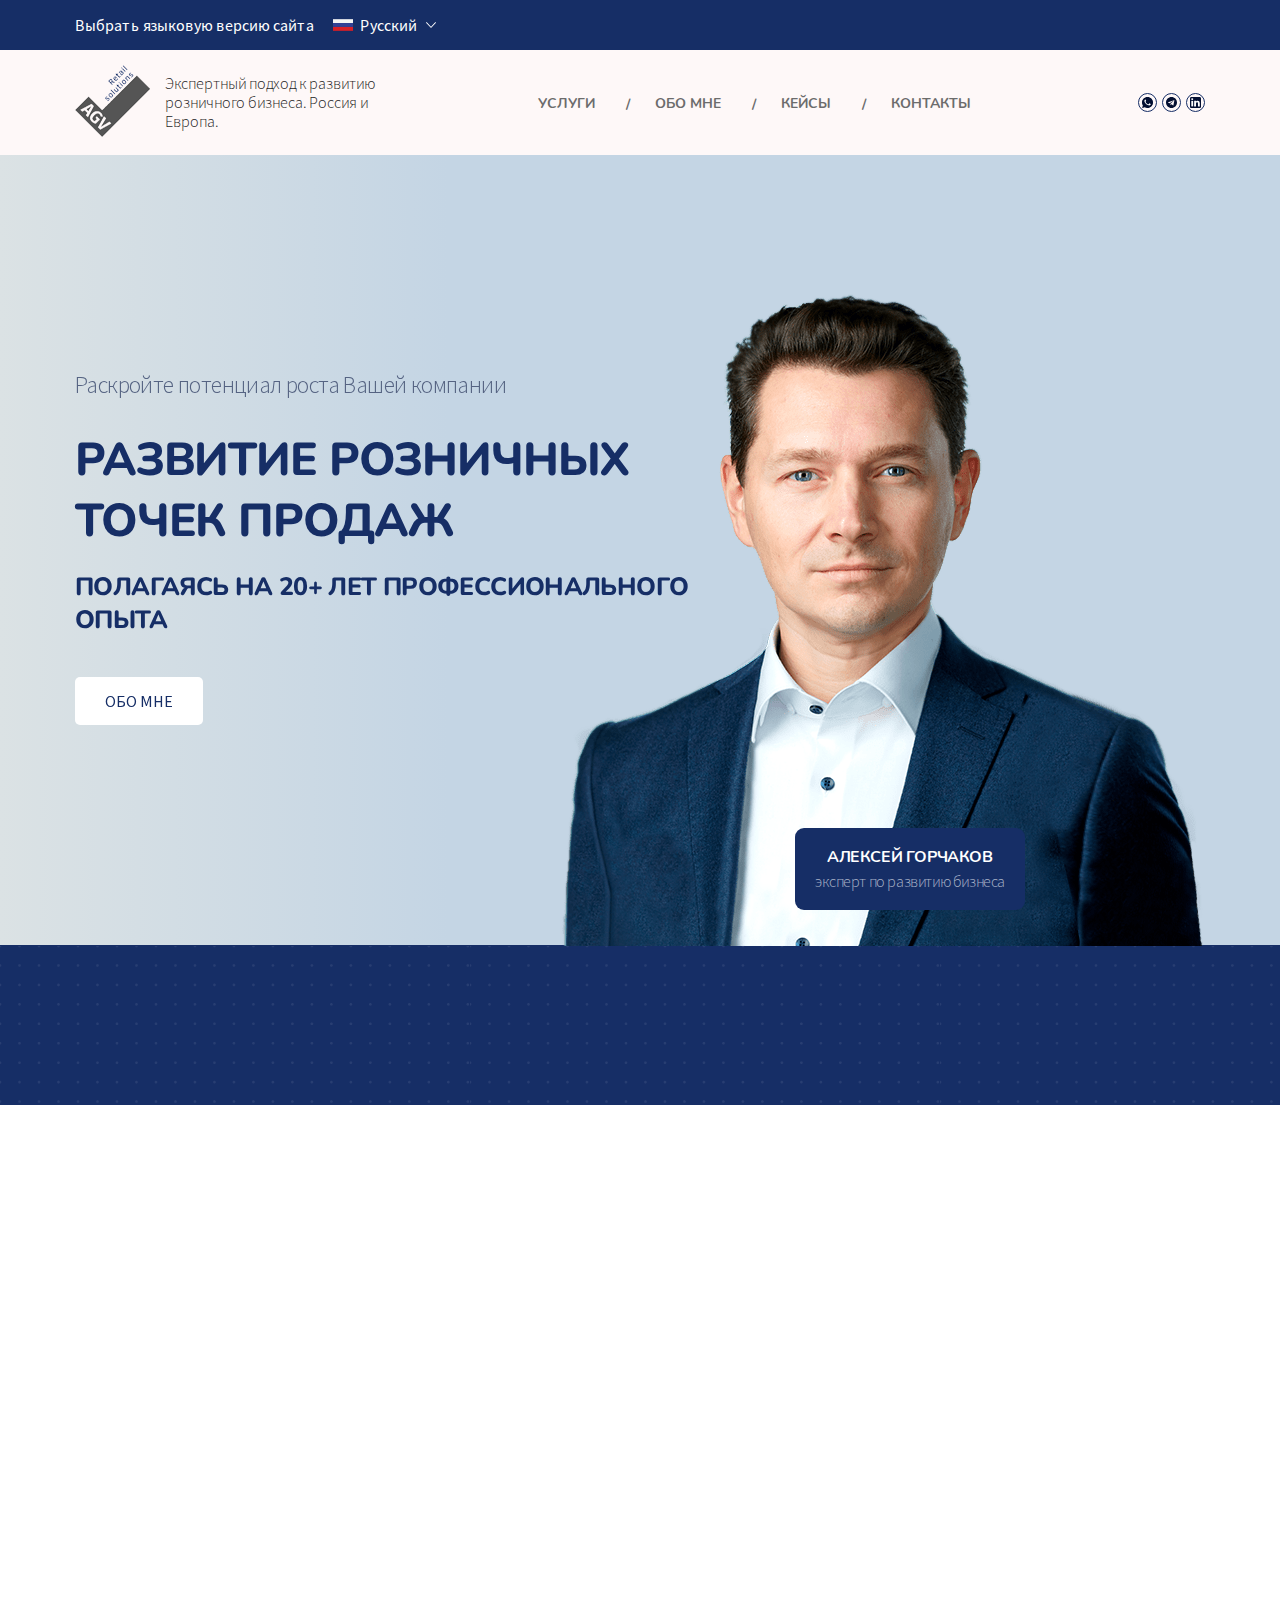
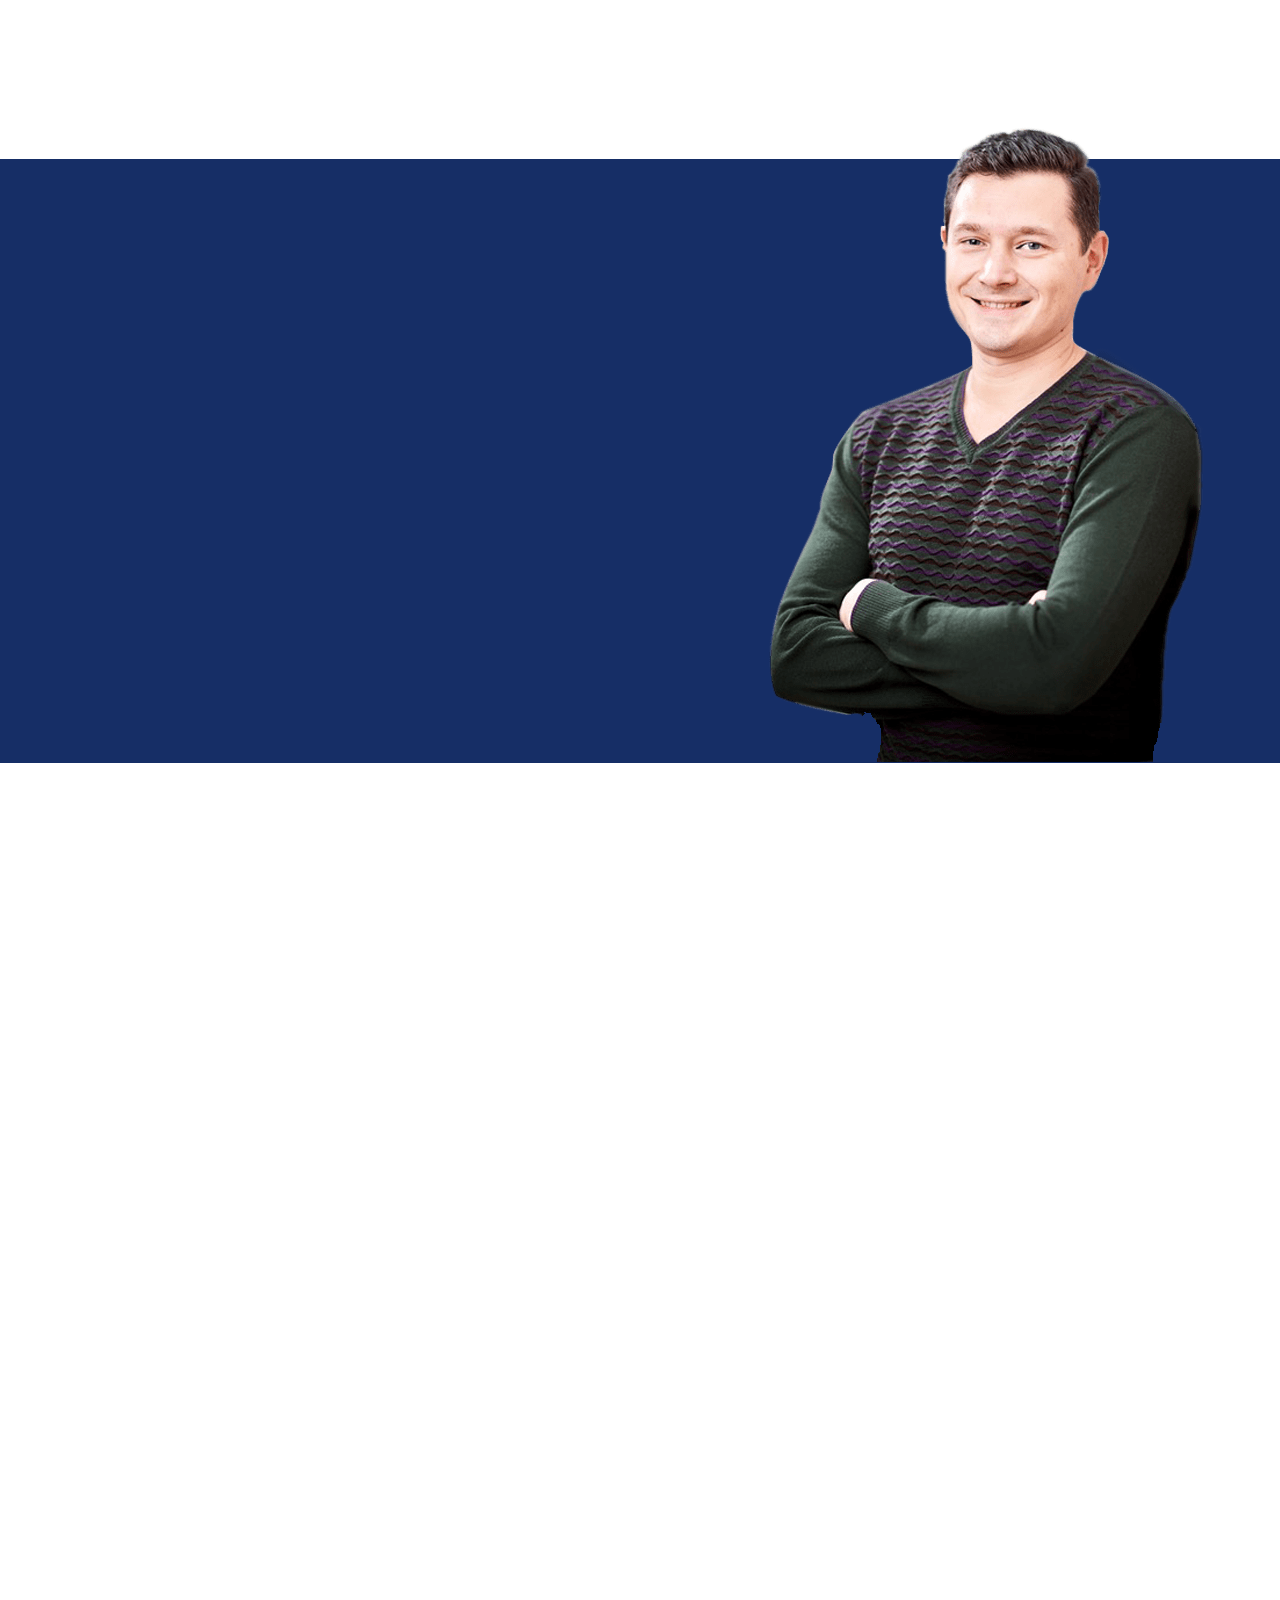
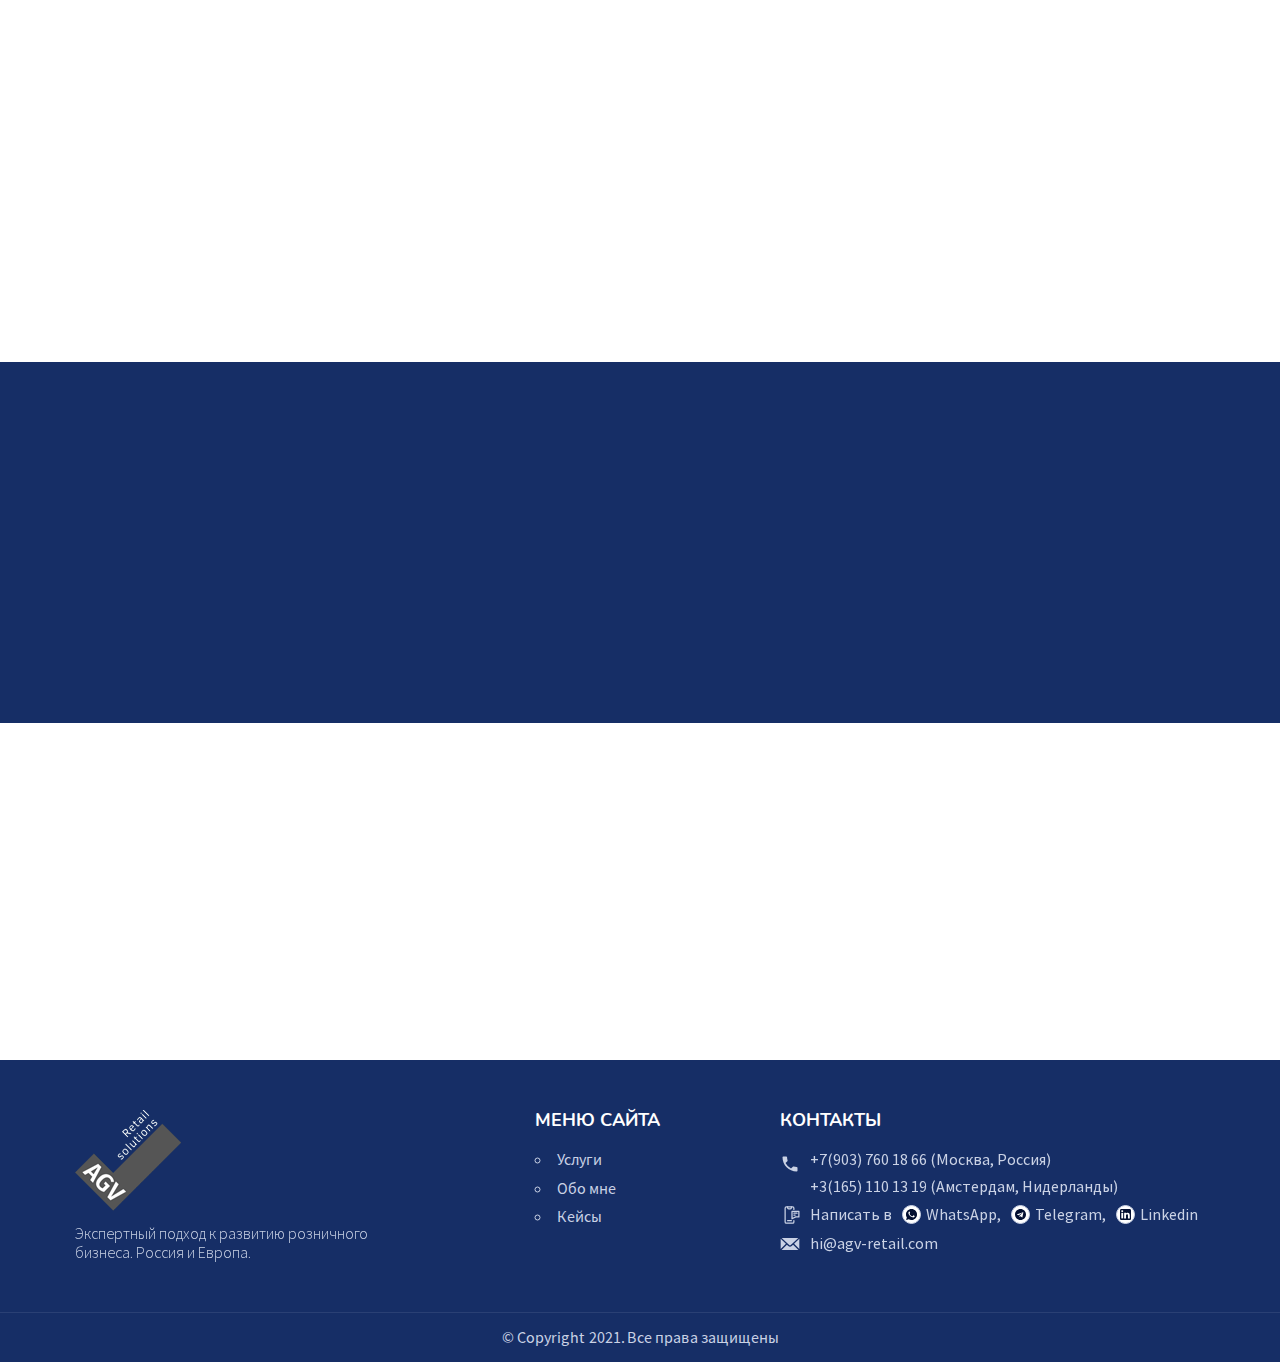
<file: index.html>
<!DOCTYPE html>
<html lang="ru">
<head>
	<meta charset="UTF-8">
	<meta name="viewport" content="width=device-width, initial-scale=1.0">
	<meta http-equiv="X-UA-Compatible" content="ie=edge">
	<meta name="msapplication-TileColor" content="#ffffff">
	<meta name="msapplication-TileImage" content="img/favicon/ms-icon-144x144.png">
	<meta name="theme-color" content="#ffffff">
	<title>Стартовая страница</title>
	<link rel="apple-touch-icon" sizes="57x57" href="img/favicon/apple-icon-57x57.png">
	<link rel="apple-touch-icon" sizes="60x60" href="img/favicon/apple-icon-60x60.png">
	<link rel="apple-touch-icon" sizes="72x72" href="img/favicon/apple-icon-72x72.png">
	<link rel="apple-touch-icon" sizes="76x76" href="img/favicon/apple-icon-76x76.png">
	<link rel="apple-touch-icon" sizes="114x114" href="img/favicon/apple-icon-114x114.png">
	<link rel="apple-touch-icon" sizes="120x120" href="img/favicon/apple-icon-120x120.png">
	<link rel="apple-touch-icon" sizes="144x144" href="img/favicon/apple-icon-144x144.png">
	<link rel="apple-touch-icon" sizes="152x152" href="img/favicon/apple-icon-152x152.png">
	<link rel="apple-touch-icon" sizes="180x180" href="img/favicon/apple-icon-180x180.png">
	<link rel="icon" type="image/png" sizes="192x192" href="img/favicon/android-icon-192x192.png">
	<link rel="icon" type="image/png" sizes="32x32" href="img/favicon/favicon-32x32.png">
	<link rel="icon" type="image/png" sizes="96x96" href="img/favicon/favicon-96x96.png">
	<link rel="icon" type="image/png" sizes="16x16" href="img/favicon/favicon-16x16.png">
	<link rel="manifest" href="img/favicon/manifest.json">
	<link rel="stylesheet" href="css/main.min.css">
</head>

<body>
	<div class="wrapper">
		<header id="header" class="header">
			<div class="header__top">
				<div class="container">
					<div class="header__lang lang">
						<div class="lang__text">Выбрать языковую версию сайта</div>
		
						<div class="lang__content">
							<p class="lang__box">
								<a href="#" class="lang__link lang__link--arrow">
									<img src="img/svg/russia.svg" class="lang__img" alt="ru">
									<span>Русский</span>
								</a>
							</p>
							
							<ul class="lang__list">
								<li class="lang__item">
									<a class="lang__link" href="index-en.html">
										<img src="img/svg/usa.svg" class="lang__img" alt="en">
										<span>English</span>
									</a>
								</li>
							</ul>
						</div>
					</div>
				</div>
			</div>
			<div class="header__body">
				<div class="container">
					<div class="header__content">
						<div class="logo">
							<div class="logo__img">
								<img src="img/logo.png" alt="logo" />
							</div>
							<p class="logo__text">
								Экспертный подход к развитию розничного бизнеса. Россия и Европа.
							</p>
						</div>
		
						<div class="header__menu menu" data-move="header__content,0,991">
							<div class="menu__icon icon-menu">
								<span></span>
								<span></span>
								<span></span>
							</div>
							<nav class="menu__body">
								<ul class="menu__list">
									<!-- <li><a href="#">Главная</a></li> -->
									<li><a class="menu__link" href="#services">Услуги</a></li>
									<li><a class="menu__link" href="#about-me">Обо мне</a></li>
									<li><a class="menu__link" href="#portfolio">Кейсы</a></li>
									<li><a class="menu__link" href="#contacts">Контакты</a></li>
								</ul>
							</nav>
						</div>
		
						<div class="header__social social-header">
							<a href="#" class="social-header__icon" target="_blank" title="Написать в WhatsApp">
								<img src="img/svg/whatsup.svg" alt="icon" />
							</a>
							<a href="#" class="social-header__icon" target="_blank" title="Написать в Telegram">
								<img src="img/svg/telegram.svg" alt="icon" />
							</a>
							<a href="#" class="social-header__icon" target="_blank" title="Написать в Linkedin">
								<img src="img/svg/linkedin.svg" alt="icon" />
							</a>
						</div>
					</div>
				</div>
			</div>
		</header>
		<main class="main">
			<section class="intro">
				<div class="container">
					<div class="intro__content">
						<div class="intro__info" data-aos="fade-up" data-aos-duration="1500">
							<p class="intro__desc">Раскройте потенциал роста Вашей компании</p>
							<h1 class="intro__title">Развитие розничных точек продаж</h1>
							<p class="intro__text">Полагаясь на 20+ лет Профессионального опыта</p>
							<a href="#about-me" class="btn intro__btn">
								Обо мне
								<span class="btn--animate"></span>
							</a>
						</div>

						<div class="intro__right">
							<div class="intro__img">
								<img src="img/image-1.png" alt="image" />
							</div>
							<div class="intro__name">
								<p>Алексей Горчаков</p>
								<span>эксперт по развитию бизнеса</span>
							</div>
						</div>
					</div>
				</div>
			</section>

			<section class="banner">
				<div class="container">
					<div class="banner__content" data-aos="fade-right" data-aos-duration="1500">
						<h3 class="banner__title">Решения для устойчивого роста</h3>
						<p class="banner__text">
							A tale of a fateful trip that started from this tropic port aboard this tiny ship today still wanted by
							the
							government they survive as soldiers of fortune to ever wondered.
						</p>
						<a href="#contacts" class="btn banner__btn">
							Связаться со смной
							<span class="btn--animate"></span>
						</a>
					</div>
				</div>
			</section>

			<section id="services" class="services">
				<div class="container">
					<h2 class="title" data-aos="fade-up" data-aos-duration="1500">Услуги для b2b-клиентов</h2>

					<div class="services__content" data-aos="fade-up" data-aos-duration="2000">
						<div class="services__item">
							<img class="services__img" src="img/services-1.png" alt="image" />
							<h5 class="services__title">Открывающемуся розничному бизнесу</h5>
							<p class="services__desc">Разработка концепции интерьеров и торговой мебели</p>
						</div>

						<div class="services__item">
							<img class="services__img" src="img/services-2.png" alt="image" />
							<h5 class="services__title">Действующему розничному бизнесу</h5>
							<p class="services__desc">Комплексное решение задач по оформлению и оснащению торговых площадей</p>
						</div>

						<div class="services__item">
							<img class="services__img" src="img/services-3.png" alt="image" />
							<h5 class="services__title">Поставщикам торгового оборудования</h5>
							<p class="services__desc">Поиск точек росто и развитие бизнес процессов поставщиков торгового оборудования
								и решений</p>
						</div>
					</div>
				</div>
			</section>

			<section id="about-me" class="about-me">
				<div class="about-me__wrap">
					<div class="container">

						<div class="about-me__content">
							<div class="about-me__info" data-aos="fade-up" data-aos-duration="1500">
								<h2 class="about-me__title title">Обо мне</h2>
								<div class="about-me__text">
									<p>
										A tale of a fateful trip that started from this tropic port aboard this tiny ship today still wanted
										by the government they survive as soldiers of fortune to a deluxe you apartment in the sky to
										explore
										strange new worlds to seek out new life and new civilizations to boldly go where no man has gone.
									</p>

									<p>
										You would see the biggest gift would be from me and the card attached would so thank you for being a
										friend the biggest gift.
									</p>
								</div>
								<a href="#contacts" class="btn about-me__btn">
									Связаться со смной
									<span class="btn--animate"></span>
								</a>
							</div>

							<div class="about-me__img">
								<img src="img/image-2.png" alt="image" />
							</div>
						</div>
					</div>
				</div>

				<div class="container">
					<div class="about-me__items" data-aos="fade-up" data-aos-duration="2000">
						<div class="about-me__item">
							<img src="img/icon-1.png" class="about-me__icon" alt="icon" />
							<h6 class="about-me__subtitle">Международный опыт</h6>
							<p class="about-me__desc">СНГ, Восточная и Западная Европа</p>
						</div>

						<div class="about-me__item">
							<img src="img/icon-2.png" class="about-me__icon" alt="icon" />
							<h6 class="about-me__subtitle">Экспертиза 20+ лет"</h6>
							<p class="about-me__desc">в разработке, изготовлении и эксплуатации торгового оборудования</p>
						</div>

						<div class="about-me__item">
							<img src="img/icon-3.png" class="about-me__icon" alt="icon" />
							<h6 class="about-me__subtitle">Слаженная команда</h6>
							<p class="about-me__desc">дизайнеров, маркетологов и инженеров</p>
						</div>

						<div class="about-me__item">
							<img src="img/icon-4.png" class="about-me__icon" alt="icon" />
							<h6 class="about-me__subtitle">Разносторонний опыт</h6>
							<p class="about-me__desc">сетевые и индивидуальные магазины, АЗС кафе и рестораны</p>
						</div>
					</div>
				</div>
			</section>

			<section id="portfolio" class="portfolio">
				<div class="container">
					<h2 class="title" data-aos="fade-up" data-aos-duration="1500">Пара недавних кейсов</h2>

					<div class="portfolio__tabs tabs" data-aos="fade-up" data-aos-duration="2000">
						<ul class="tabs__list">
							<li class="tabs__item">
								<button class="tabs__btn tabs__btn--active" data-tabs-path="sng">
									Изготовитель рекламной продукции и торговой мебели (СНГ)
								</button>
							</li>
							<li class="tabs__item">
								<button class="tabs__btn" data-tabs-path="europe">
									Производитель и интегратор решений для ритейла (Западная Европа)
								</button>
							</li>
						</ul>
						<div class="tabs__content tabs__content--active" data-tabs-target="sng">
							<div class="tabs__top">
								<h4 class="tabs__subtitle">Описание проекта 1</h4>
								<p class="tabs__text">
									Здесь описываем ситуацию и проблему/проблемы, с которой столкнулся клиент, в т.ч. барьеры - почему ему
									нужно было обратиться к тебе? Разобщенность внутренних департаментов, несогласованность целей и задач.
									Нехватка конструкторского ресурса. Отсутствие стратегического диалога с Клиентами и непонимание циклов
								</p>
							</div>
							<div class="tabs__body">
								<div class="tabs__img">
									<img src="img/placeholder.jpg" alt="image" />
								</div>
								<div class="tabs__right">
									<div class="tabs__box">
										<h4 class="tabs__subtitle">Задача</h4>
										<p class="tabs__text">
											Аудит портфолио продуктов и разработка плана актуализации линейки торгового оборудования.
											Разработка и внедрение процесса внутренней генерации инноваций.
											Улучшение коммуникаций с клиентами.
										</p>
									</div>

									<div class="tabs__box">
										<h4 class="tabs__subtitle">Решение</h4>
										<p class="tabs__text">
											Изменен подход к разработке проектов через внедрение рабочих групп, упрощенной коммуникации.
											Оптимизирована загрузка конструкторского департамента, выделены эксперты по категориям для гибкого
											распределения загрузки и взаимодействия с фрилансерами. Предложен формат воркшопов, мозговых
											штурмов с Клиентами для лучшего понимания конечных задач, стратегии клиентов и представления новых
											сервисов компании. Увеличен объем продаж на 19%, предложен формат стратегического партнерства
											одному из ключевых клиентов (сеть супермаркетов регионального масштаба), приведен новый клиент
											(табачная компания). Разработана и внедрена онлайн платформа с
											клиентскими кабинетами для самостоятельного оперативного приучения информации по проектам,
											показателями эффективности, архивной и статистической информации.
										</p>
									</div>
								</div>
							</div>
						</div>
						<div class="tabs__content" data-tabs-target="europe">
							<div class="tabs__top">
								<h4 class="tabs__subtitle">Описание проекта 2</h4>
								<p class="tabs__text">
									Здесь описываем ситуацию и проблему/проблемы, с которой столкнулся клиент, в т.ч. барьеры - почему ему
									нужно было обратиться к тебе? Разобщенность внутренних департаментов, несогласованность целей и задач.
									Нехватка конструкторского ресурса. Отсутствие стратегического диалога с Клиентами и непонимание циклов
								</p>
							</div>
							<div class="tabs__body">
								<div class="tabs__img">
									<img src="img/placeholder.jpg" alt="image" />
								</div>
								<div class="tabs__right">
									<div class="tabs__box">
										<h4 class="tabs__subtitle">Задача</h4>
										<p class="tabs__text">
											Аудит портфолио продуктов и разработка плана актуализации линейки торгового оборудования.
											Разработка и внедрение процесса внутренней генерации инноваций.
											Улучшение коммуникаций с клиентами.
										</p>
									</div>

									<div class="tabs__box">
										<h4 class="tabs__subtitle">Решение</h4>
										<p class="tabs__text">
											Изменен подход к разработке проектов через внедрение рабочих групп, упрощенной коммуникации.
											Оптимизирована загрузка конструкторского департамента, выделены эксперты по категориям для гибкого
											распределения загрузки и взаимодействия с фрилансерами. Предложен формат воркшопов, мозговых
											штурмов с Клиентами для лучшего понимания конечных задач, стратегии клиентов и представления новых
											сервисов компании. Увеличен объем продаж на 19%, предложен формат стратегического партнерства
											одному из ключевых клиентов (сеть супермаркетов регионального масштаба), приведен новый клиент
											(табачная компания). Разработана и внедрена онлайн платформа с
											клиентскими кабинетами для самостоятельного оперативного приучения информации по проектам,
											показателями эффективности, архивной и статистической информации.
										</p>
									</div>
								</div>
							</div>
						</div>
					</div>
				</div>
			</section>

			<section id="contacts" class="contacts">
				<div class="contacts__caption">
					<h2 class="contacts__title title" data-aos="fade-up" data-aos-duration="1500">Обсудим ваш проект</h2>
					<p class="contacts__desc" data-aos="fade-up" data-aos-duration="1500">
						Здесь нужно написать, что потенциальный клиент может получить после первого контакта с тобой
					</p>
				</div>



				<form action="#" id="form" class="contacts__form form" data-aos="fade-up" data-aos-duration="2000">
					<div class="form__body">
						<input type="text" class="form__input" name="name" placeholder="Ваше имя*" required />
						<input type="tel" class="form__input phone-mask" name="phone" placeholder="Номер телефона*" required />
						<input type="email" class="form__input" name="email" placeholder="Email*" required />
						<textarea class="form__textarea" name="comments"
							placeholder="Коротко напишите о сфере деятельности и проблеме"></textarea>
					</div>
					<div class="form__bottom">
						<button type="submit" class="form__btn btn">
							Обудить проект
							<span class="btn--animate"></span>
						</button>
					</div>
				</form>



				<div class="contacts__box" data-aos="fade-up" data-aos-duration="1500">
					<h2 class="contacts__text">Или свяжитесь со мной <span>удбоным способом</span></h2>
				</div>
			</section>
		</main>

		<footer class="footer">
			<div class="container">
				<div class="footer__content">
					<div class="footer__logo logo">
						<a href="#header" class="logo__img">
							<img src="img/logo-footer.png" alt="logo" />
						</a>
						<p class="logo__text">
							Экспертный подход к развитию розничного бизнеса. Россия и Европа.
						</p>
					</div>
		
					<div class="footer__right">
						<div class="footer__box">
							<h5 class="footer__title">Меню сайта</h5>
							<ul class="footer__list">
								<li>
									<a href="#services">Услуги</a>
								</li>
								<li>
									<a href="#about-me">Обо мне</a>
								</li>
								<li>
									<a href="#portfolio">Кейсы</a>
								</li>
							</ul>
						</div>
		
						<div class="footer__box">
							<h5 class="footer__title">Контакты</h5>
							<div class="footer__tel">
								<a href="tel:+79037601866">+7(903) 760 18 66 (Москва, Россия)</a>
								<a href="tel:+79037601866">+3(165) 110 13 19 (Амстердам, Нидерланды)</a>
							</div>
		
							<div class="footer__info">
								<p class="footer__desc">Написать в</p>
								<div class="footer__social social-footer">
									<a href="#" class="social-footer__link" target="_blank" title="Написать в WhatsApp">
										<div class="social-footer__icon">
											<img src="img/svg/whatsup.svg" alt="icon" />
										</div>
										<span>WhatsApp,</span>
									</a>
									<a href="#" class="social-footer__link" target="_blank" title="Написать в Telegram">
										<div class="social-footer__icon">
											<img src="img/svg/telegram.svg" alt="icon" />
										</div>
										<span>Telegram,</span>
									</a>
									<a href="#" class="social-footer__link" target="_blank" title="Написать в Linkedin">
										<div class="social-footer__icon">
											<img src="img/svg/linkedin.svg" alt="icon" />
										</div>
										<span>Linkedin</span>
									</a>
								</div>
							</div>
		
							<a href="mailto:hi@agv-retail.com" class="footer__email">hi@agv-retail.com</a>
						</div>
					</div>
				</div>
			</div>
		
			<p class="footer__copy">© Copyright 2021. Все права защищены</p>
		</footer>
	</div>

	<div id="up-js" class="up">
		<div class="up__item">
			<img src="img/svg/up.svg" alt="icon" />
		</div>
	</div>

	<script src="js/main.min.js"></script>
</body>

</html>
</file>
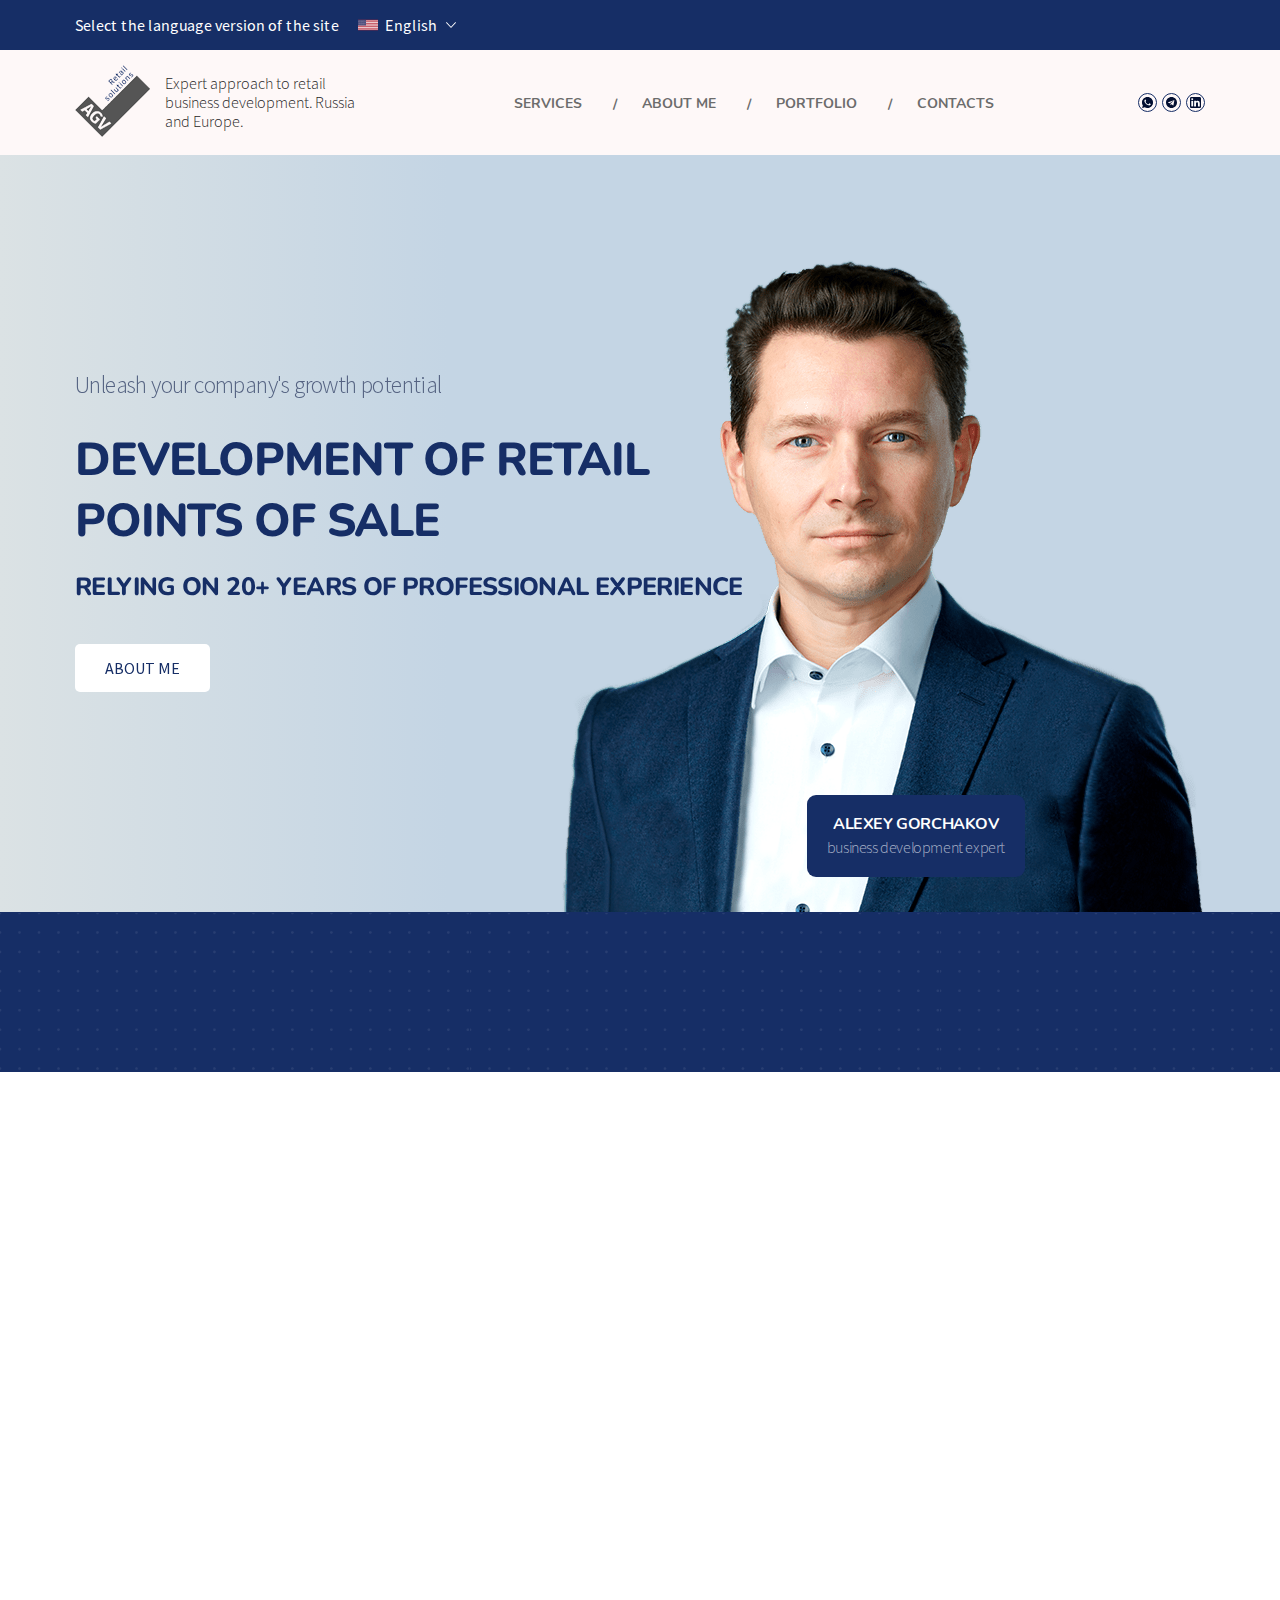
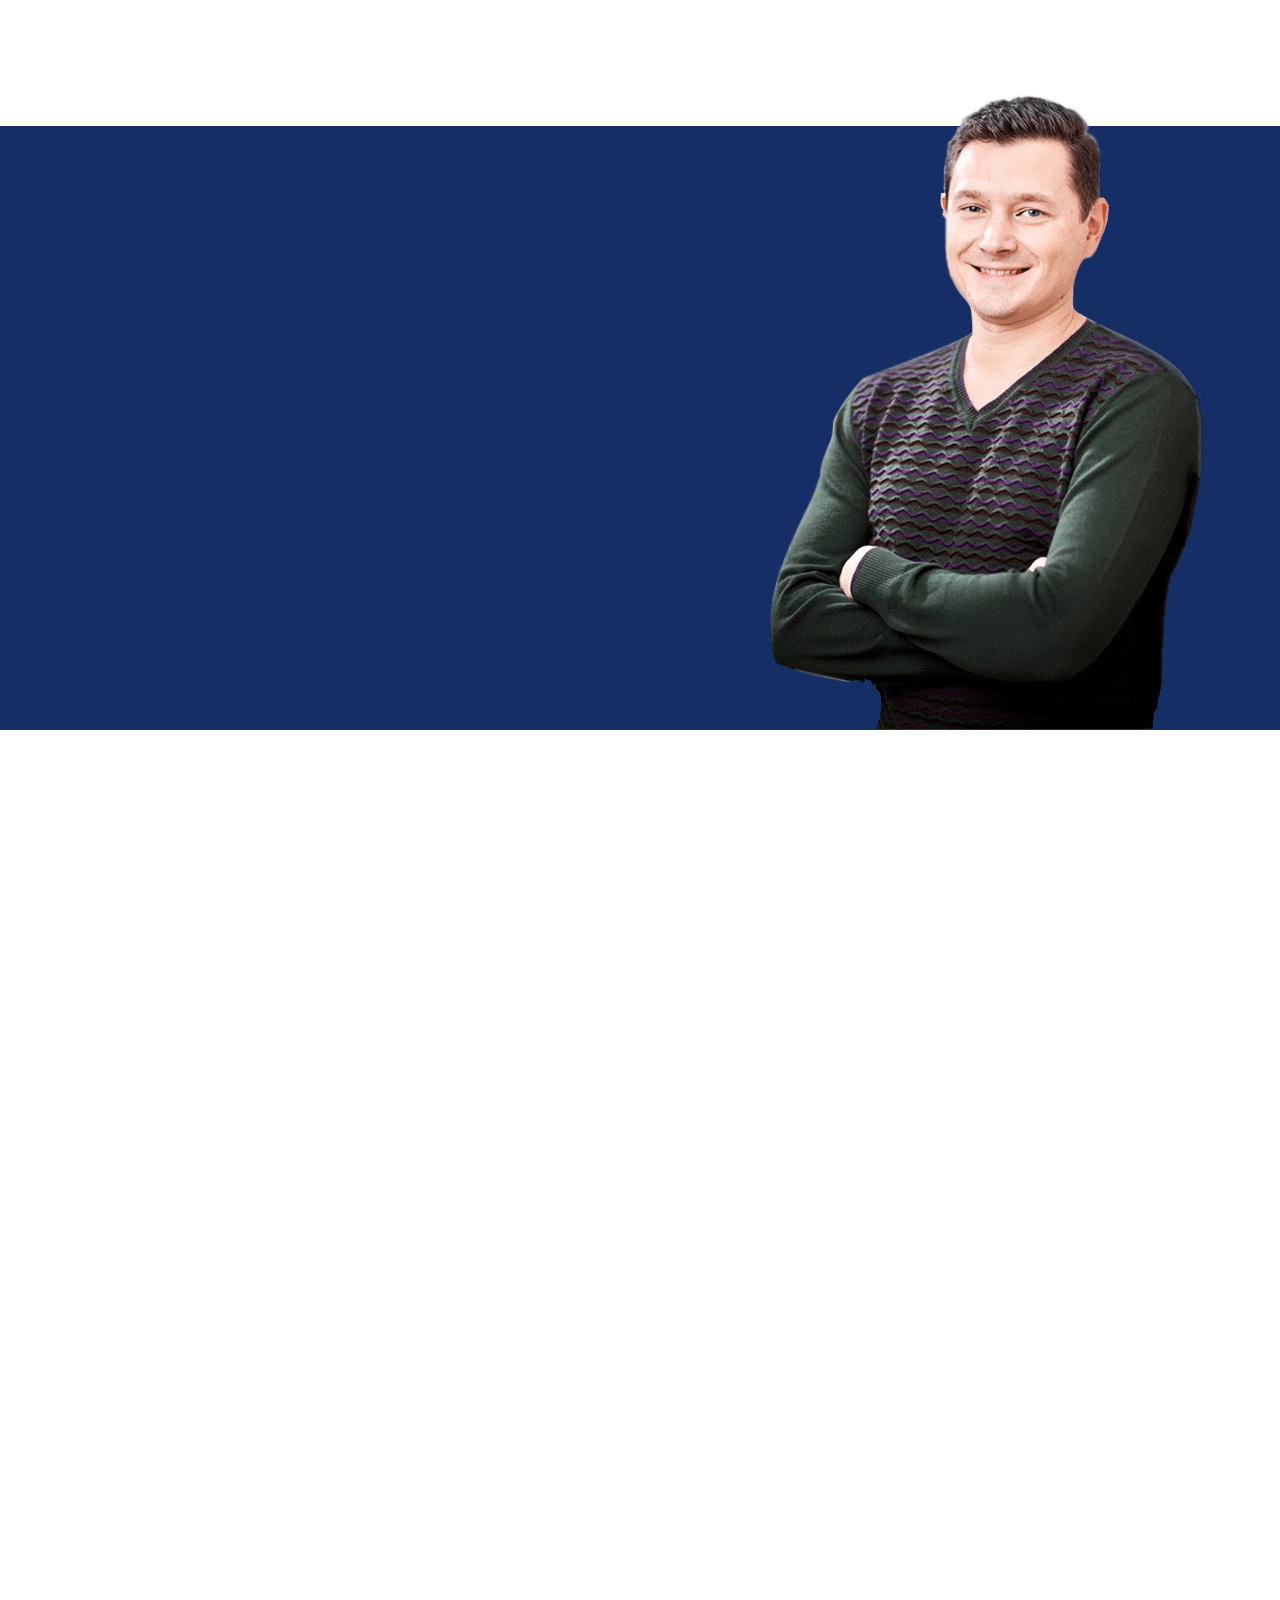
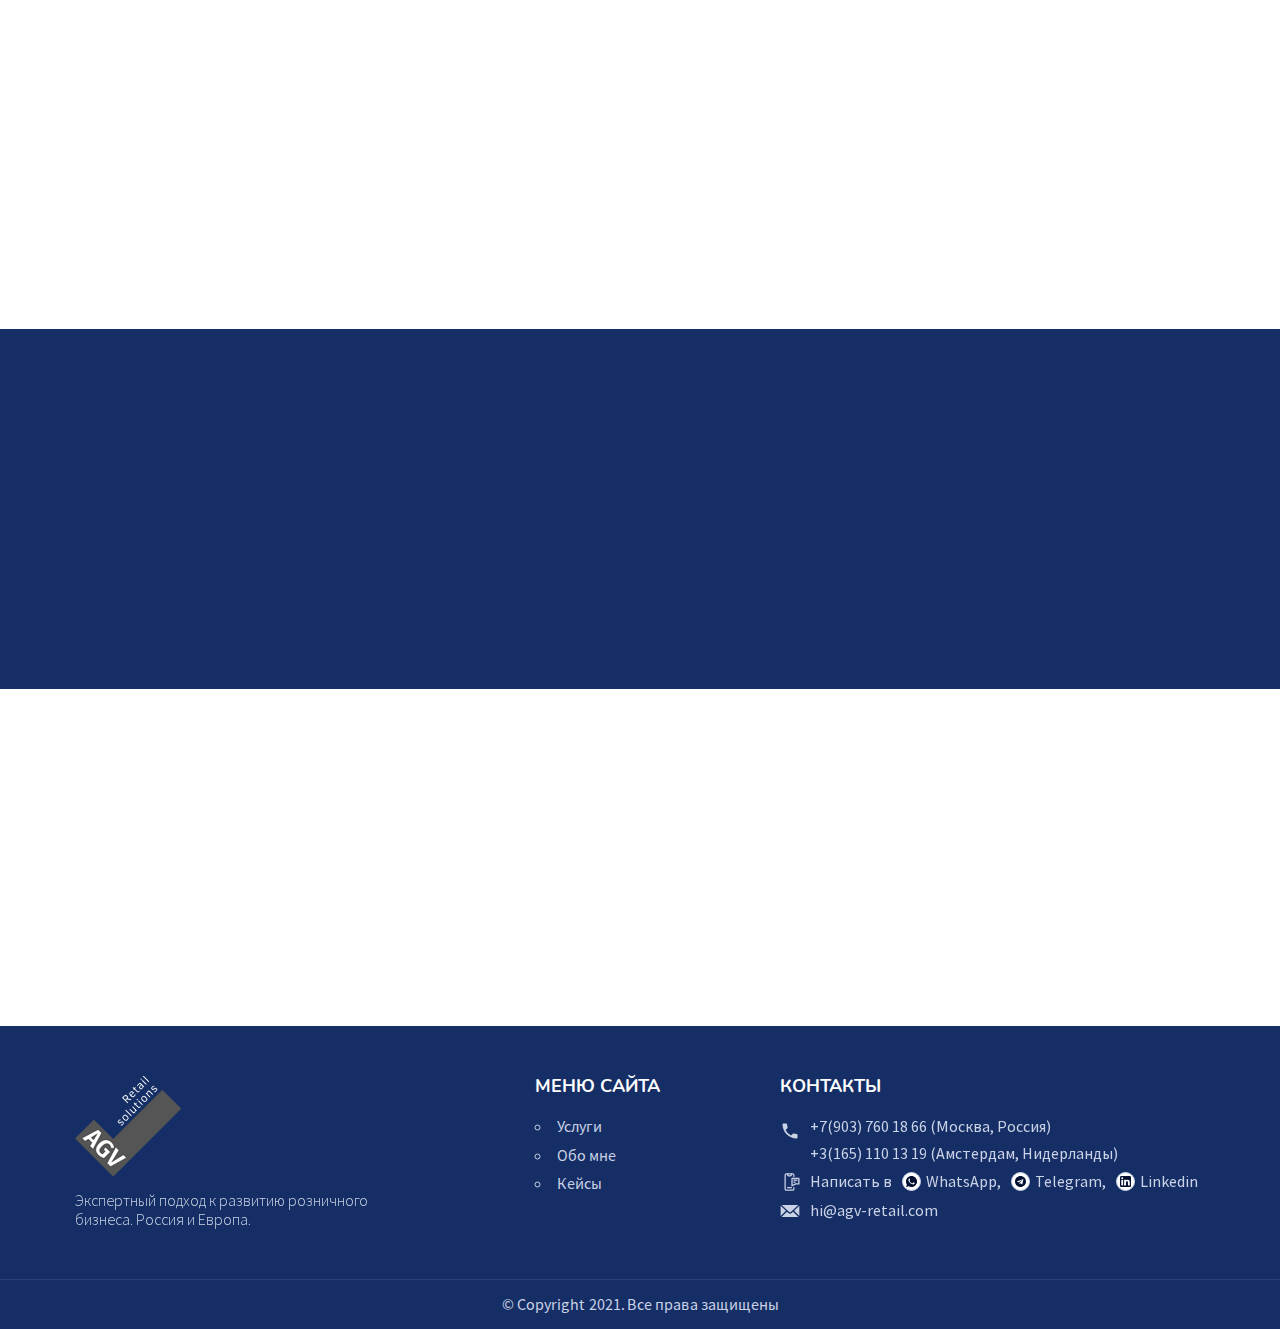
<file: index-en.html>
<!DOCTYPE html>
<html lang="ru">

<head>
	<meta charset="UTF-8">
	<meta name="viewport" content="width=device-width, initial-scale=1.0">
	<meta http-equiv="X-UA-Compatible" content="ie=edge">
	<meta name="msapplication-TileColor" content="#ffffff">
	<meta name="msapplication-TileImage" content="img/favicon/ms-icon-144x144.png">
	<meta name="theme-color" content="#ffffff">
	<title>Стартовая страница</title>
	<link rel="apple-touch-icon" sizes="57x57" href="img/favicon/apple-icon-57x57.png">
	<link rel="apple-touch-icon" sizes="60x60" href="img/favicon/apple-icon-60x60.png">
	<link rel="apple-touch-icon" sizes="72x72" href="img/favicon/apple-icon-72x72.png">
	<link rel="apple-touch-icon" sizes="76x76" href="img/favicon/apple-icon-76x76.png">
	<link rel="apple-touch-icon" sizes="114x114" href="img/favicon/apple-icon-114x114.png">
	<link rel="apple-touch-icon" sizes="120x120" href="img/favicon/apple-icon-120x120.png">
	<link rel="apple-touch-icon" sizes="144x144" href="img/favicon/apple-icon-144x144.png">
	<link rel="apple-touch-icon" sizes="152x152" href="img/favicon/apple-icon-152x152.png">
	<link rel="apple-touch-icon" sizes="180x180" href="img/favicon/apple-icon-180x180.png">
	<link rel="icon" type="image/png" sizes="192x192" href="img/favicon/android-icon-192x192.png">
	<link rel="icon" type="image/png" sizes="32x32" href="img/favicon/favicon-32x32.png">
	<link rel="icon" type="image/png" sizes="96x96" href="img/favicon/favicon-96x96.png">
	<link rel="icon" type="image/png" sizes="16x16" href="img/favicon/favicon-16x16.png">
	<link rel="manifest" href="img/favicon/manifest.json">
	<link rel="stylesheet" href="css/main.min.css">
</head>

<body>
	<div class="wrapper">
		<header id="header" class="header">
			<div class="header__top">
				<div class="container">
					<div class="header__lang lang">
						<div class="lang__text">Select the language version of the site</div>

						<div class="lang__content">
							<p class="lang__box">
								<a href="#" class="lang__link lang__link--arrow">
									<img src="img/svg/usa.svg" class="lang__img" alt="ru">
									<span>English</span>
								</a>
							</p>

							<ul class="lang__list">
								<li class="lang__item">
									<a class="lang__link" href="index.html">
										<img src="img/svg/russia.svg" class="lang__img" alt="en">
										<span>Русский</span>
									</a>
								</li>
							</ul>
						</div>
					</div>
				</div>
			</div>
			<div class="header__body">
				<div class="container">
					<div class="header__content">
						<div class="logo">
							<div class="logo__img">
								<img src="img/logo.png" alt="logo" />
							</div>
							<p class="logo__text">
								Expert approach to retail business development. Russia and Europe.
							</p>
						</div>

						<div class="header__menu menu" data-move="header__content,0,991">
							<div class="menu__icon icon-menu">
								<span></span>
								<span></span>
								<span></span>
							</div>
							<nav class="menu__body">
								<ul class="menu__list">
									<li><a class="menu__link" href="#services">Services</a></li>
									<li><a class="menu__link" href="#about-me">About me</a></li>
									<li><a class="menu__link" href="#portfolio">Portfolio</a></li>
									<li><a class="menu__link" href="#contacts">Contacts</a></li>
								</ul>
							</nav>
						</div>

						<div class="header__social social-header">
							<a href="#" class="social-header__icon" target="_blank" title="Write to whatsapp">
								<img src="img/svg/whatsup.svg" alt="icon" />
							</a>
							<a href="#" class="social-header__icon" target="_blank" title="Write to Telegram">
								<img src="img/svg/telegram.svg" alt="icon" />
							</a>
							<a href="#" class="social-header__icon" target="_blank" title="Write to Linkedin">
								<img src="img/svg/linkedin.svg" alt="icon" />
							</a>
						</div>
					</div>
				</div>
			</div>
		</header>
		<main class="main">
			<section class="intro">
				<div class="container">
					<div class="intro__content">
						<div class="intro__info" data-aos="fade-up" data-aos-duration="1500">
							<p class="intro__desc">Unleash your company's growth potential</p>
							<h1 class="intro__title">Development of retail points of sale</h1>
							<p class="intro__text">Relying on 20+ years of professional experience</p>
							<a href="#about-me" class="btn intro__btn">
								About me
								<span class="btn--animate"></span>
							</a>
						</div>

						<div class="intro__right">
							<div class="intro__img">
								<img src="img/image-1.png" alt="image" />
							</div>
							<div class="intro__name">
								<p>Alexey Gorchakov</p>
								<span>business development expert</span>
							</div>
						</div>
					</div>
				</div>
			</section>

			<section class="banner">
				<div class="container">
					<div class="banner__content" data-aos="fade-right" data-aos-duration="1500">
						<h3 class="banner__title">Решения для устойчивого роста</h3>
						<p class="banner__text">
							A tale of a fateful trip that started from this tropic port aboard this tiny ship today still wanted by
							the
							government they survive as soldiers of fortune to ever wondered.
						</p>
						<a href="#contacts" class="btn banner__btn">
							Связаться со смной
							<span class="btn--animate"></span>
						</a>
					</div>
				</div>
			</section>

			<section id="services" class="services">
				<div class="container">
					<h2 class="title" data-aos="fade-up" data-aos-duration="1500">Услуги для b2b-клиентов</h2>

					<div class="services__content" data-aos="fade-up" data-aos-duration="2000">
						<div class="services__item">
							<img class="services__img" src="img/services-1.png" alt="image" />
							<h5 class="services__title">Открывающемуся розничному бизнесу</h5>
							<p class="services__desc">Разработка концепции интерьеров и торговой мебели</p>
						</div>

						<div class="services__item">
							<img class="services__img" src="img/services-2.png" alt="image" />
							<h5 class="services__title">Действующему розничному бизнесу</h5>
							<p class="services__desc">Комплексное решение задач по оформлению и оснащению торговых площадей</p>
						</div>

						<div class="services__item">
							<img class="services__img" src="img/services-3.png" alt="image" />
							<h5 class="services__title">Поставщикам торгового оборудования</h5>
							<p class="services__desc">Поиск точек росто и развитие бизнес процессов поставщиков торгового оборудования
								и решений</p>
						</div>
					</div>
				</div>
			</section>

			<section id="about-me" class="about-me">
				<div class="about-me__wrap">
					<div class="container">

						<div class="about-me__content">
							<div class="about-me__info" data-aos="fade-up" data-aos-duration="1500">
								<h2 class="about-me__title title">Обо мне</h2>
								<div class="about-me__text">
									<p>
										A tale of a fateful trip that started from this tropic port aboard this tiny ship today still wanted
										by the government they survive as soldiers of fortune to a deluxe you apartment in the sky to
										explore
										strange new worlds to seek out new life and new civilizations to boldly go where no man has gone.
									</p>

									<p>
										You would see the biggest gift would be from me and the card attached would so thank you for being a
										friend the biggest gift.
									</p>
								</div>
								<a href="#contacts" class="btn about-me__btn">
									Связаться со смной
									<span class="btn--animate"></span>
								</a>
							</div>

							<div class="about-me__img">
								<img src="img/image-2.png" alt="image" />
							</div>
						</div>
					</div>
				</div>

				<div class="container">
					<div class="about-me__items" data-aos="fade-up" data-aos-duration="2000">
						<div class="about-me__item">
							<img src="img/icon-1.png" class="about-me__icon" alt="icon" />
							<h6 class="about-me__subtitle">Международный опыт</h6>
							<p class="about-me__desc">СНГ, Восточная и Западная Европа</p>
						</div>

						<div class="about-me__item">
							<img src="img/icon-2.png" class="about-me__icon" alt="icon" />
							<h6 class="about-me__subtitle">Экспертиза 20+ лет"</h6>
							<p class="about-me__desc">в разработке, изготовлении и эксплуатации торгового оборудования</p>
						</div>

						<div class="about-me__item">
							<img src="img/icon-3.png" class="about-me__icon" alt="icon" />
							<h6 class="about-me__subtitle">Слаженная команда</h6>
							<p class="about-me__desc">дизайнеров, маркетологов и инженеров</p>
						</div>

						<div class="about-me__item">
							<img src="img/icon-4.png" class="about-me__icon" alt="icon" />
							<h6 class="about-me__subtitle">Разносторонний опыт</h6>
							<p class="about-me__desc">сетевые и индивидуальные магазины, АЗС кафе и рестораны</p>
						</div>
					</div>
				</div>
			</section>

			<section id="portfolio" class="portfolio">
				<div class="container">
					<h2 class="title" data-aos="fade-up" data-aos-duration="1500">Пара недавних кейсов</h2>

					<div class="portfolio__tabs tabs" data-aos="fade-up" data-aos-duration="2000">
						<ul class="tabs__list">
							<li class="tabs__item">
								<button class="tabs__btn tabs__btn--active" data-tabs-path="sng">
									Изготовитель рекламной продукции и торговой мебели (СНГ)
								</button>
							</li>
							<li class="tabs__item">
								<button class="tabs__btn" data-tabs-path="europe">
									Производитель и интегратор решений для ритейла (Западная Европа)
								</button>
							</li>
						</ul>
						<div class="tabs__content tabs__content--active" data-tabs-target="sng">
							<div class="tabs__top">
								<h4 class="tabs__subtitle">Описание проекта 1</h4>
								<p class="tabs__text">
									Здесь описываем ситуацию и проблему/проблемы, с которой столкнулся клиент, в т.ч. барьеры - почему ему
									нужно было обратиться к тебе? Разобщенность внутренних департаментов, несогласованность целей и задач.
									Нехватка конструкторского ресурса. Отсутствие стратегического диалога с Клиентами и непонимание циклов
								</p>
							</div>
							<div class="tabs__body">
								<div class="tabs__img">
									<img src="img/placeholder.jpg" alt="image" />
								</div>
								<div class="tabs__right">
									<div class="tabs__box">
										<h4 class="tabs__subtitle">Задача</h4>
										<p class="tabs__text">
											Аудит портфолио продуктов и разработка плана актуализации линейки торгового оборудования.
											Разработка и внедрение процесса внутренней генерации инноваций.
											Улучшение коммуникаций с клиентами.
										</p>
									</div>

									<div class="tabs__box">
										<h4 class="tabs__subtitle">Решение</h4>
										<p class="tabs__text">
											Изменен подход к разработке проектов через внедрение рабочих групп, упрощенной коммуникации.
											Оптимизирована загрузка конструкторского департамента, выделены эксперты по категориям для гибкого
											распределения загрузки и взаимодействия с фрилансерами. Предложен формат воркшопов, мозговых
											штурмов с Клиентами для лучшего понимания конечных задач, стратегии клиентов и представления новых
											сервисов компании. Увеличен объем продаж на 19%, предложен формат стратегического партнерства
											одному из ключевых клиентов (сеть супермаркетов регионального масштаба), приведен новый клиент
											(табачная компания). Разработана и внедрена онлайн платформа с
											клиентскими кабинетами для самостоятельного оперативного приучения информации по проектам,
											показателями эффективности, архивной и статистической информации.
										</p>
									</div>
								</div>
							</div>
						</div>
						<div class="tabs__content" data-tabs-target="europe">
							<div class="tabs__top">
								<h4 class="tabs__subtitle">Описание проекта 2</h4>
								<p class="tabs__text">
									Здесь описываем ситуацию и проблему/проблемы, с которой столкнулся клиент, в т.ч. барьеры - почему ему
									нужно было обратиться к тебе? Разобщенность внутренних департаментов, несогласованность целей и задач.
									Нехватка конструкторского ресурса. Отсутствие стратегического диалога с Клиентами и непонимание циклов
								</p>
							</div>
							<div class="tabs__body">
								<div class="tabs__img">
									<img src="img/placeholder.jpg" alt="image" />
								</div>
								<div class="tabs__right">
									<div class="tabs__box">
										<h4 class="tabs__subtitle">Задача</h4>
										<p class="tabs__text">
											Аудит портфолио продуктов и разработка плана актуализации линейки торгового оборудования.
											Разработка и внедрение процесса внутренней генерации инноваций.
											Улучшение коммуникаций с клиентами.
										</p>
									</div>

									<div class="tabs__box">
										<h4 class="tabs__subtitle">Решение</h4>
										<p class="tabs__text">
											Изменен подход к разработке проектов через внедрение рабочих групп, упрощенной коммуникации.
											Оптимизирована загрузка конструкторского департамента, выделены эксперты по категориям для гибкого
											распределения загрузки и взаимодействия с фрилансерами. Предложен формат воркшопов, мозговых
											штурмов с Клиентами для лучшего понимания конечных задач, стратегии клиентов и представления новых
											сервисов компании. Увеличен объем продаж на 19%, предложен формат стратегического партнерства
											одному из ключевых клиентов (сеть супермаркетов регионального масштаба), приведен новый клиент
											(табачная компания). Разработана и внедрена онлайн платформа с
											клиентскими кабинетами для самостоятельного оперативного приучения информации по проектам,
											показателями эффективности, архивной и статистической информации.
										</p>
									</div>
								</div>
							</div>
						</div>
					</div>
				</div>
			</section>

			<section id="contacts" class="contacts">
				<div class="contacts__caption">
					<h2 class="contacts__title title" data-aos="fade-up" data-aos-duration="1500">Обсудим ваш проект</h2>
					<p class="contacts__desc" data-aos="fade-up" data-aos-duration="1500">
						Здесь нужно написать, что потенциальный клиент может получить после первого контакта с тобой
					</p>
				</div>



				<form action="#" id="form" class="contacts__form form" data-aos="fade-up" data-aos-duration="2000">
					<div class="form__body">
						<input type="text" class="form__input" name="name" placeholder="Ваше имя*" required />
						<input type="tel" class="form__input phone-mask" name="phone" placeholder="Номер телефона*" required />
						<input type="email" class="form__input" name="email" placeholder="Email*" required />
						<textarea class="form__textarea" name="comments"
							placeholder="Коротко напишите о сфере деятельности и проблеме"></textarea>
					</div>
					<div class="form__bottom">
						<button type="submit" class="form__btn btn">
							Обудить проект
							<span class="btn--animate"></span>
						</button>
					</div>
				</form>



				<div class="contacts__box" data-aos="fade-up" data-aos-duration="1500">
					<h2 class="contacts__text">Или свяжитесь со мной <span>удбоным способом</span></h2>
				</div>
			</section>
		</main>

		<footer class="footer">
			<div class="container">
				<div class="footer__content">
					<div class="footer__logo logo">
						<a href="#header" class="logo__img">
							<img src="img/logo-footer.png" alt="logo" />
						</a>
						<p class="logo__text">
							Экспертный подход к развитию розничного бизнеса. Россия и Европа.
						</p>
					</div>

					<div class="footer__right">
						<div class="footer__box">
							<h5 class="footer__title">Меню сайта</h5>
							<ul class="footer__list">
								<li>
									<a href="#services">Услуги</a>
								</li>
								<li>
									<a href="#about-me">Обо мне</a>
								</li>
								<li>
									<a href="#portfolio">Кейсы</a>
								</li>
							</ul>
						</div>

						<div class="footer__box">
							<h5 class="footer__title">Контакты</h5>
							<div class="footer__tel">
								<a href="tel:+79037601866">+7(903) 760 18 66 (Москва, Россия)</a>
								<a href="tel:+79037601866">+3(165) 110 13 19 (Амстердам, Нидерланды)</a>
							</div>

							<div class="footer__info">
								<p class="footer__desc">Написать в</p>
								<div class="footer__social social-footer">
									<a href="#" class="social-footer__link" target="_blank" title="Написать в WhatsApp">
										<div class="social-footer__icon">
											<img src="img/svg/whatsup.svg" alt="icon" />
										</div>
										<span>WhatsApp,</span>
									</a>
									<a href="#" class="social-footer__link" target="_blank" title="Написать в Telegram">
										<div class="social-footer__icon">
											<img src="img/svg/telegram.svg" alt="icon" />
										</div>
										<span>Telegram,</span>
									</a>
									<a href="#" class="social-footer__link" target="_blank" title="Написать в Linkedin">
										<div class="social-footer__icon">
											<img src="img/svg/linkedin.svg" alt="icon" />
										</div>
										<span>Linkedin</span>
									</a>
								</div>
							</div>

							<a href="mailto:hi@agv-retail.com" class="footer__email">hi@agv-retail.com</a>
						</div>
					</div>
				</div>
			</div>

			<p class="footer__copy">© Copyright 2021. Все права защищены</p>
		</footer>
	</div>

	<div id="up-js" class="up">
		<div class="up__item">
			<img src="img/svg/up.svg" alt="icon" />
		</div>
	</div>

	<script src="js/main.min.js"></script>
</body>

</html>
</file>
<file: css/main.min.css>
.custom-checkbox__field:checked+.custom-checkbox__content::after{opacity:1}.custom-checkbox__field:focus+.custom-checkbox__content::before{outline:2px solid red;outline-offset:2px}.custom-checkbox__field:disabled+.custom-checkbox__content{opacity:.4;pointer-events:none}@font-face{font-family:SourceSansPro;src:url(../fonts/SourceSansPro-Light.woff2) format("woff2");font-weight:300;font-display:swap;font-style:normal}@font-face{font-family:SourceSansPro;src:url(../fonts/SourceSansPro-Regular.woff2) format("woff2");font-weight:400;font-display:swap;font-style:normal}@font-face{font-family:Nunito;src:url(../fonts/Nunito-Bold.woff2) format("woff2");font-weight:700;font-display:swap;font-style:normal}@font-face{font-family:Nunito;src:url(../fonts/Nunito-ExtraBold.woff2) format("woff2");font-weight:800;font-display:swap;font-style:normal}html{-webkit-box-sizing:border-box;box-sizing:border-box}*,::after,::before{-webkit-box-sizing:inherit;box-sizing:inherit}body{min-width:320px;font-family:SourceSansPro,sans-serif;color:#1e1e1e}body.lock{overflow:hidden}input{border:none}input::-webkit-input-placeholder{opacity:1}input::-moz-placeholder{opacity:1}input:-ms-input-placeholder{opacity:1}input::-ms-input-placeholder{opacity:1}input::placeholder{opacity:1}textarea{border:none;resize:none}textarea::-webkit-input-placeholder{opacity:1}textarea::-moz-placeholder{opacity:1}textarea:-ms-input-placeholder{opacity:1}textarea::-ms-input-placeholder{opacity:1}textarea::placeholder{opacity:1}img{max-width:100%}a{text-decoration:none;color:#6c6c6c;-webkit-transition:all .3s ease;-o-transition:all .3s ease;transition:all .3s ease}a:hover{color:#162e66}ul{list-style:none;margin:0;padding:0}button{border:none;padding:0;background:0 0;cursor:pointer}h1,h2,h3,h4,h5,h6,p{margin:0}.wrapper{position:relative;width:100%;min-height:100%;display:-webkit-box;display:-ms-flexbox;display:flex;-webkit-box-orient:vertical;-webkit-box-direction:normal;-ms-flex-direction:column;flex-direction:column}.main{-webkit-box-flex:1;-ms-flex:1 1 auto;flex:1 1 auto}.container{margin:0 auto;padding:0 15px;max-width:1160px}@media (max-width:1160px){.container{max-width:970px}}@media (max-width:991px){.container{max-width:750px}}@media (max-width:767px){.container{max-width:none}}.title{position:relative;padding-bottom:20px;font-family:Nunito,sans-serif;font-weight:800;font-size:38px;text-align:center;text-transform:uppercase;color:#232323}.title::before{content:'';width:40px;height:4px;border-radius:10px;background:#c3c3c3;position:absolute;bottom:0;left:50%;-webkit-transform:translateX(-50%);-ms-transform:translateX(-50%);transform:translateX(-50%)}@media (max-width:991px){.title{font-size:34px}}@media (max-width:575px){.title{font-size:22px}}/*! normalize.css v8.0.1 | MIT License | github.com/necolas/normalize.css */html{line-height:1.15;-webkit-text-size-adjust:100%}body{margin:0}main{display:block}hr{-webkit-box-sizing:content-box;box-sizing:content-box;height:0;overflow:visible}pre{font-family:monospace,monospace;font-size:1em}a{background-color:transparent}abbr[title]{border-bottom:none;text-decoration:underline;-webkit-text-decoration:underline dotted;text-decoration:underline dotted}b,strong{font-weight:bolder}code,kbd,samp{font-family:monospace,monospace;font-size:1em}small{font-size:80%}sub,sup{font-size:75%;line-height:0;position:relative;vertical-align:baseline}sub{bottom:-.25em}sup{top:-.5em}img{border-style:none}button,input,optgroup,select,textarea{font-family:inherit;font-size:100%;line-height:1.15;margin:0}button,input{overflow:visible}button,select{text-transform:none}[type=button],[type=reset],[type=submit],button{-webkit-appearance:button}[type=button]::-moz-focus-inner,[type=reset]::-moz-focus-inner,[type=submit]::-moz-focus-inner,button::-moz-focus-inner{border-style:none;padding:0}[type=button]:-moz-focusring,[type=reset]:-moz-focusring,[type=submit]:-moz-focusring,button:-moz-focusring{outline:1px dotted ButtonText}fieldset{padding:.35em .75em .625em}legend{-webkit-box-sizing:border-box;box-sizing:border-box;color:inherit;display:table;max-width:100%;padding:0;white-space:normal}progress{vertical-align:baseline}textarea{overflow:auto}[type=checkbox],[type=radio]{-webkit-box-sizing:border-box;box-sizing:border-box;padding:0}[type=number]::-webkit-inner-spin-button,[type=number]::-webkit-outer-spin-button{height:auto}[type=search]{-webkit-appearance:textfield;outline-offset:-2px}[type=search]::-webkit-search-decoration{-webkit-appearance:none}::-webkit-file-upload-button{-webkit-appearance:button;font:inherit}details{display:block}summary{display:list-item}template{display:none}[hidden]{display:none}@font-face{font-family:swiper-icons;src:url("data:application/font-woff;charset=utf-8;base64, [base64]//wADZ2x5ZgAAAywAAADMAAAD2MHtryVoZWFkAAABbAAAADAAAAA2E2+eoWhoZWEAAAGcAAAAHwAAACQC9gDzaG10eAAAAigAAAAZAAAArgJkABFsb2NhAAAC0AAAAFoAAABaFQAUGG1heHAAAAG8AAAAHwAAACAAcABAbmFtZQAAA/gAAAE5AAACXvFdBwlwb3N0AAAFNAAAAGIAAACE5s74hXjaY2BkYGAAYpf5Hu/j+W2+MnAzMYDAzaX6QjD6/4//Bxj5GA8AuRwMYGkAPywL13jaY2BkYGA88P8Agx4j+/8fQDYfA1AEBWgDAIB2BOoAeNpjYGRgYNBh4GdgYgABEMnIABJzYNADCQAACWgAsQB42mNgYfzCOIGBlYGB0YcxjYGBwR1Kf2WQZGhhYGBiYGVmgAFGBiQQkOaawtDAoMBQxXjg/wEGPcYDDA4wNUA2CCgwsAAAO4EL6gAAeNpj2M0gyAACqxgGNWBkZ2D4/wMA+xkDdgAAAHjaY2BgYGaAYBkGRgYQiAHyGMF8FgYHIM3DwMHABGQrMOgyWDLEM1T9/w8UBfEMgLzE////P/5//f/V/xv+r4eaAAeMbAxwIUYmIMHEgKYAYjUcsDAwsLKxc3BycfPw8jEQA/[base64]/uznmfPFBNODM2K7MTQ45YEAZqGP81AmGGcF3iPqOop0r1SPTaTbVkfUe4HXj97wYE+yNwWYxwWu4v1ugWHgo3S1XdZEVqWM7ET0cfnLGxWfkgR42o2PvWrDMBSFj/IHLaF0zKjRgdiVMwScNRAoWUoH78Y2icB/yIY09An6AH2Bdu/UB+yxopYshQiEvnvu0dURgDt8QeC8PDw7Fpji3fEA4z/PEJ6YOB5hKh4dj3EvXhxPqH/SKUY3rJ7srZ4FZnh1PMAtPhwP6fl2PMJMPDgeQ4rY8YT6Gzao0eAEA409DuggmTnFnOcSCiEiLMgxCiTI6Cq5DZUd3Qmp10vO0LaLTd2cjN4fOumlc7lUYbSQcZFkutRG7g6JKZKy0RmdLY680CDnEJ+UMkpFFe1RN7nxdVpXrC4aTtnaurOnYercZg2YVmLN/d/gczfEimrE/fs/bOuq29Zmn8tloORaXgZgGa78yO9/cnXm2BpaGvq25Dv9S4E9+5SIc9PqupJKhYFSSl47+Qcr1mYNAAAAeNptw0cKwkAAAMDZJA8Q7OUJvkLsPfZ6zFVERPy8qHh2YER+3i/BP83vIBLLySsoKimrqKqpa2hp6+jq6RsYGhmbmJqZSy0sraxtbO3sHRydnEMU4uR6yx7JJXveP7WrDycAAAAAAAH//wACeNpjYGRgYOABYhkgZgJCZgZNBkYGLQZtIJsFLMYAAAw3ALgAeNolizEKgDAQBCchRbC2sFER0YD6qVQiBCv/H9ezGI6Z5XBAw8CBK/m5iQQVauVbXLnOrMZv2oLdKFa8Pjuru2hJzGabmOSLzNMzvutpB3N42mNgZGBg4GKQYzBhYMxJLMlj4GBgAYow/P/PAJJhLM6sSoWKfWCAAwDAjgbRAAB42mNgYGBkAIIbCZo5IPrmUn0hGA0AO8EFTQAA");font-weight:400;font-style:normal}:root{--swiper-theme-color:#007aff}.swiper{margin-left:auto;margin-right:auto;position:relative;overflow:hidden;list-style:none;padding:0;z-index:1}.swiper-vertical>.swiper-wrapper{-webkit-box-orient:vertical;-webkit-box-direction:normal;-ms-flex-direction:column;flex-direction:column}.swiper-wrapper{position:relative;width:100%;height:100%;z-index:1;display:-webkit-box;display:-ms-flexbox;display:flex;-webkit-transition-property:-webkit-transform;transition-property:-webkit-transform;-o-transition-property:transform;transition-property:transform;transition-property:transform,-webkit-transform;-webkit-box-sizing:content-box;box-sizing:content-box}.swiper-android .swiper-slide,.swiper-wrapper{-webkit-transform:translate3d(0,0,0);transform:translate3d(0,0,0)}.swiper-pointer-events{-ms-touch-action:pan-y;touch-action:pan-y}.swiper-pointer-events.swiper-vertical{-ms-touch-action:pan-x;touch-action:pan-x}.swiper-slide{-ms-flex-negative:0;flex-shrink:0;width:100%;height:100%;position:relative;-webkit-transition-property:-webkit-transform;transition-property:-webkit-transform;-o-transition-property:transform;transition-property:transform;transition-property:transform,-webkit-transform}.swiper-slide-invisible-blank{visibility:hidden}.swiper-autoheight,.swiper-autoheight .swiper-slide{height:auto}.swiper-autoheight .swiper-wrapper{-webkit-box-align:start;-ms-flex-align:start;align-items:flex-start;-webkit-transition-property:height,-webkit-transform;transition-property:height,-webkit-transform;-o-transition-property:transform,height;transition-property:transform,height;transition-property:transform,height,-webkit-transform}.swiper-3d,.swiper-3d.swiper-css-mode .swiper-wrapper{-webkit-perspective:1200px;perspective:1200px}.swiper-3d .swiper-cube-shadow,.swiper-3d .swiper-slide,.swiper-3d .swiper-slide-shadow,.swiper-3d .swiper-slide-shadow-bottom,.swiper-3d .swiper-slide-shadow-left,.swiper-3d .swiper-slide-shadow-right,.swiper-3d .swiper-slide-shadow-top,.swiper-3d .swiper-wrapper{-webkit-transform-style:preserve-3d;transform-style:preserve-3d}.swiper-3d .swiper-slide-shadow,.swiper-3d .swiper-slide-shadow-bottom,.swiper-3d .swiper-slide-shadow-left,.swiper-3d .swiper-slide-shadow-right,.swiper-3d .swiper-slide-shadow-top{position:absolute;left:0;top:0;width:100%;height:100%;pointer-events:none;z-index:10}.swiper-3d .swiper-slide-shadow{background:rgba(0,0,0,.15)}.swiper-3d .swiper-slide-shadow-left{background-image:-webkit-gradient(linear,right top,left top,from(rgba(0,0,0,.5)),to(rgba(0,0,0,0)));background-image:-o-linear-gradient(right,rgba(0,0,0,.5),rgba(0,0,0,0));background-image:linear-gradient(to left,rgba(0,0,0,.5),rgba(0,0,0,0))}.swiper-3d .swiper-slide-shadow-right{background-image:-webkit-gradient(linear,left top,right top,from(rgba(0,0,0,.5)),to(rgba(0,0,0,0)));background-image:-o-linear-gradient(left,rgba(0,0,0,.5),rgba(0,0,0,0));background-image:linear-gradient(to right,rgba(0,0,0,.5),rgba(0,0,0,0))}.swiper-3d .swiper-slide-shadow-top{background-image:-webkit-gradient(linear,left bottom,left top,from(rgba(0,0,0,.5)),to(rgba(0,0,0,0)));background-image:-o-linear-gradient(bottom,rgba(0,0,0,.5),rgba(0,0,0,0));background-image:linear-gradient(to top,rgba(0,0,0,.5),rgba(0,0,0,0))}.swiper-3d .swiper-slide-shadow-bottom{background-image:-webkit-gradient(linear,left top,left bottom,from(rgba(0,0,0,.5)),to(rgba(0,0,0,0)));background-image:-o-linear-gradient(top,rgba(0,0,0,.5),rgba(0,0,0,0));background-image:linear-gradient(to bottom,rgba(0,0,0,.5),rgba(0,0,0,0))}.swiper-css-mode>.swiper-wrapper{overflow:auto;scrollbar-width:none;-ms-overflow-style:none}.swiper-css-mode>.swiper-wrapper::-webkit-scrollbar{display:none}.swiper-css-mode>.swiper-wrapper>.swiper-slide{scroll-snap-align:start start}.swiper-horizontal.swiper-css-mode>.swiper-wrapper{-ms-scroll-snap-type:x mandatory;scroll-snap-type:x mandatory}.swiper-vertical.swiper-css-mode>.swiper-wrapper{-ms-scroll-snap-type:y mandatory;scroll-snap-type:y mandatory}.swiper-centered>.swiper-wrapper::before{content:'';-ms-flex-negative:0;flex-shrink:0;-webkit-box-ordinal-group:10000;-ms-flex-order:9999;order:9999}.swiper-centered.swiper-horizontal>.swiper-wrapper>.swiper-slide:first-child{-webkit-margin-start:var(--swiper-centered-offset-before);margin-inline-start:var(--swiper-centered-offset-before)}.swiper-centered.swiper-horizontal>.swiper-wrapper::before{height:100%;min-height:1px;width:var(--swiper-centered-offset-after)}.swiper-centered.swiper-vertical>.swiper-wrapper>.swiper-slide:first-child{-webkit-margin-before:var(--swiper-centered-offset-before);margin-block-start:var(--swiper-centered-offset-before)}.swiper-centered.swiper-vertical>.swiper-wrapper::before{width:100%;min-width:1px;height:var(--swiper-centered-offset-after)}.swiper-centered>.swiper-wrapper>.swiper-slide{scroll-snap-align:center center}.swiper-virtual.swiper-css-mode .swiper-wrapper::after{content:'';position:absolute;left:0;top:0;pointer-events:none}.swiper-virtual.swiper-css-mode.swiper-horizontal .swiper-wrapper::after{height:1px;width:var(--swiper-virtual-size)}.swiper-virtual.swiper-css-mode.swiper-vertical .swiper-wrapper::after{width:1px;height:var(--swiper-virtual-size)}:root{--swiper-navigation-size:44px}.swiper-button-next,.swiper-button-prev{position:absolute;top:50%;width:calc(var(--swiper-navigation-size)/ 44 * 27);height:var(--swiper-navigation-size);margin-top:calc(0px - (var(--swiper-navigation-size)/ 2));z-index:10;cursor:pointer;display:-webkit-box;display:-ms-flexbox;display:flex;-webkit-box-align:center;-ms-flex-align:center;align-items:center;-webkit-box-pack:center;-ms-flex-pack:center;justify-content:center;color:var(--swiper-navigation-color,var(--swiper-theme-color))}.swiper-button-next.swiper-button-disabled,.swiper-button-prev.swiper-button-disabled{opacity:.35;cursor:auto;pointer-events:none}.swiper-button-next:after,.swiper-button-prev:after{font-family:swiper-icons;font-size:var(--swiper-navigation-size);text-transform:none!important;letter-spacing:0;text-transform:none;font-variant:initial;line-height:1}.swiper-button-prev,.swiper-rtl .swiper-button-next{left:10px;right:auto}.swiper-button-prev:after,.swiper-rtl .swiper-button-next:after{content:'prev'}.swiper-button-next,.swiper-rtl .swiper-button-prev{right:10px;left:auto}.swiper-button-next:after,.swiper-rtl .swiper-button-prev:after{content:'next'}.swiper-button-lock{display:none}.swiper-pagination{position:absolute;text-align:center;-webkit-transition:.3s opacity;-o-transition:.3s opacity;transition:.3s opacity;-webkit-transform:translate3d(0,0,0);transform:translate3d(0,0,0);z-index:10}.swiper-pagination.swiper-pagination-hidden{opacity:0}.swiper-horizontal>.swiper-pagination-bullets,.swiper-pagination-bullets.swiper-pagination-horizontal,.swiper-pagination-custom,.swiper-pagination-fraction{bottom:10px;left:0;width:100%}.swiper-pagination-bullets-dynamic{overflow:hidden;font-size:0}.swiper-pagination-bullets-dynamic .swiper-pagination-bullet{-webkit-transform:scale(.33);-ms-transform:scale(.33);transform:scale(.33);position:relative}.swiper-pagination-bullets-dynamic .swiper-pagination-bullet-active{-webkit-transform:scale(1);-ms-transform:scale(1);transform:scale(1)}.swiper-pagination-bullets-dynamic .swiper-pagination-bullet-active-main{-webkit-transform:scale(1);-ms-transform:scale(1);transform:scale(1)}.swiper-pagination-bullets-dynamic .swiper-pagination-bullet-active-prev{-webkit-transform:scale(.66);-ms-transform:scale(.66);transform:scale(.66)}.swiper-pagination-bullets-dynamic .swiper-pagination-bullet-active-prev-prev{-webkit-transform:scale(.33);-ms-transform:scale(.33);transform:scale(.33)}.swiper-pagination-bullets-dynamic .swiper-pagination-bullet-active-next{-webkit-transform:scale(.66);-ms-transform:scale(.66);transform:scale(.66)}.swiper-pagination-bullets-dynamic .swiper-pagination-bullet-active-next-next{-webkit-transform:scale(.33);-ms-transform:scale(.33);transform:scale(.33)}.swiper-pagination-bullet{width:var(--swiper-pagination-bullet-width,var(--swiper-pagination-bullet-size,8px));height:var(--swiper-pagination-bullet-height,var(--swiper-pagination-bullet-size,8px));display:inline-block;border-radius:50%;background:var(--swiper-pagination-bullet-inactive-color,#000);opacity:var(--swiper-pagination-bullet-inactive-opacity,.2)}button.swiper-pagination-bullet{border:none;margin:0;padding:0;-webkit-box-shadow:none;box-shadow:none;-webkit-appearance:none;-moz-appearance:none;appearance:none}.swiper-pagination-clickable .swiper-pagination-bullet{cursor:pointer}.swiper-pagination-bullet:only-child{display:none!important}.swiper-pagination-bullet-active{opacity:var(--swiper-pagination-bullet-opacity,1);background:var(--swiper-pagination-color,var(--swiper-theme-color))}.swiper-pagination-vertical.swiper-pagination-bullets,.swiper-vertical>.swiper-pagination-bullets{right:10px;top:50%;-webkit-transform:translate3d(0,-50%,0);transform:translate3d(0,-50%,0)}.swiper-pagination-vertical.swiper-pagination-bullets .swiper-pagination-bullet,.swiper-vertical>.swiper-pagination-bullets .swiper-pagination-bullet{margin:var(--swiper-pagination-bullet-vertical-gap,6px) 0;display:block}.swiper-pagination-vertical.swiper-pagination-bullets.swiper-pagination-bullets-dynamic,.swiper-vertical>.swiper-pagination-bullets.swiper-pagination-bullets-dynamic{top:50%;-webkit-transform:translateY(-50%);-ms-transform:translateY(-50%);transform:translateY(-50%);width:8px}.swiper-pagination-vertical.swiper-pagination-bullets.swiper-pagination-bullets-dynamic .swiper-pagination-bullet,.swiper-vertical>.swiper-pagination-bullets.swiper-pagination-bullets-dynamic .swiper-pagination-bullet{display:inline-block;-webkit-transition:.2s transform,.2s top;-o-transition:.2s transform,.2s top;transition:.2s transform,.2s top}.swiper-horizontal>.swiper-pagination-bullets .swiper-pagination-bullet,.swiper-pagination-horizontal.swiper-pagination-bullets .swiper-pagination-bullet{margin:0 var(--swiper-pagination-bullet-horizontal-gap,4px)}.swiper-horizontal>.swiper-pagination-bullets.swiper-pagination-bullets-dynamic,.swiper-pagination-horizontal.swiper-pagination-bullets.swiper-pagination-bullets-dynamic{left:50%;-webkit-transform:translateX(-50%);-ms-transform:translateX(-50%);transform:translateX(-50%);white-space:nowrap}.swiper-horizontal>.swiper-pagination-bullets.swiper-pagination-bullets-dynamic .swiper-pagination-bullet,.swiper-pagination-horizontal.swiper-pagination-bullets.swiper-pagination-bullets-dynamic .swiper-pagination-bullet{-webkit-transition:.2s transform,.2s left;-o-transition:.2s transform,.2s left;transition:.2s transform,.2s left}.swiper-horizontal.swiper-rtl>.swiper-pagination-bullets-dynamic .swiper-pagination-bullet{-webkit-transition:.2s transform,.2s right;-o-transition:.2s transform,.2s right;transition:.2s transform,.2s right}.swiper-pagination-progressbar{background:rgba(0,0,0,.25);position:absolute}.swiper-pagination-progressbar .swiper-pagination-progressbar-fill{background:var(--swiper-pagination-color,var(--swiper-theme-color));position:absolute;left:0;top:0;width:100%;height:100%;-webkit-transform:scale(0);-ms-transform:scale(0);transform:scale(0);-webkit-transform-origin:left top;-ms-transform-origin:left top;transform-origin:left top}.swiper-rtl .swiper-pagination-progressbar .swiper-pagination-progressbar-fill{-webkit-transform-origin:right top;-ms-transform-origin:right top;transform-origin:right top}.swiper-horizontal>.swiper-pagination-progressbar,.swiper-pagination-progressbar.swiper-pagination-horizontal,.swiper-pagination-progressbar.swiper-pagination-vertical.swiper-pagination-progressbar-opposite,.swiper-vertical>.swiper-pagination-progressbar.swiper-pagination-progressbar-opposite{width:100%;height:4px;left:0;top:0}.swiper-horizontal>.swiper-pagination-progressbar.swiper-pagination-progressbar-opposite,.swiper-pagination-progressbar.swiper-pagination-horizontal.swiper-pagination-progressbar-opposite,.swiper-pagination-progressbar.swiper-pagination-vertical,.swiper-vertical>.swiper-pagination-progressbar{width:4px;height:100%;left:0;top:0}.swiper-pagination-lock{display:none}.swiper-scrollbar{border-radius:10px;position:relative;-ms-touch-action:none;background:rgba(0,0,0,.1)}.swiper-horizontal>.swiper-scrollbar{position:absolute;left:1%;bottom:3px;z-index:50;height:5px;width:98%}.swiper-vertical>.swiper-scrollbar{position:absolute;right:3px;top:1%;z-index:50;width:5px;height:98%}.swiper-scrollbar-drag{height:100%;width:100%;position:relative;background:rgba(0,0,0,.5);border-radius:10px;left:0;top:0}.swiper-scrollbar-cursor-drag{cursor:move}.swiper-scrollbar-lock{display:none}.swiper-zoom-container{width:100%;height:100%;display:-webkit-box;display:-ms-flexbox;display:flex;-webkit-box-pack:center;-ms-flex-pack:center;justify-content:center;-webkit-box-align:center;-ms-flex-align:center;align-items:center;text-align:center}.swiper-zoom-container>canvas,.swiper-zoom-container>img,.swiper-zoom-container>svg{max-width:100%;max-height:100%;-o-object-fit:contain;object-fit:contain}.swiper-slide-zoomed{cursor:move}.swiper-lazy-preloader{width:42px;height:42px;position:absolute;left:50%;top:50%;margin-left:-21px;margin-top:-21px;z-index:10;-webkit-transform-origin:50%;-ms-transform-origin:50%;transform-origin:50%;-webkit-animation:swiper-preloader-spin 1s infinite linear;animation:swiper-preloader-spin 1s infinite linear;-webkit-box-sizing:border-box;box-sizing:border-box;border:4px solid var(--swiper-preloader-color,var(--swiper-theme-color));border-radius:50%;border-top-color:transparent}.swiper-lazy-preloader-white{--swiper-preloader-color:#fff}.swiper-lazy-preloader-black{--swiper-preloader-color:#000}@-webkit-keyframes swiper-preloader-spin{100%{-webkit-transform:rotate(360deg);transform:rotate(360deg)}}@keyframes swiper-preloader-spin{100%{-webkit-transform:rotate(360deg);transform:rotate(360deg)}}.swiper .swiper-notification{position:absolute;left:0;top:0;pointer-events:none;opacity:0;z-index:-1000}.swiper-free-mode>.swiper-wrapper{-webkit-transition-timing-function:ease-out;-o-transition-timing-function:ease-out;transition-timing-function:ease-out;margin:0 auto}.swiper-grid>.swiper-wrapper{-ms-flex-wrap:wrap;flex-wrap:wrap}.swiper-grid-column>.swiper-wrapper{-ms-flex-wrap:wrap;flex-wrap:wrap;-webkit-box-orient:vertical;-webkit-box-direction:normal;-ms-flex-direction:column;flex-direction:column}.swiper-fade.swiper-free-mode .swiper-slide{-webkit-transition-timing-function:ease-out;-o-transition-timing-function:ease-out;transition-timing-function:ease-out}.swiper-fade .swiper-slide{pointer-events:none;-webkit-transition-property:opacity;-o-transition-property:opacity;transition-property:opacity}.swiper-fade .swiper-slide .swiper-slide{pointer-events:none}.swiper-fade .swiper-slide-active,.swiper-fade .swiper-slide-active .swiper-slide-active{pointer-events:auto}.swiper-cube{overflow:visible}.swiper-cube .swiper-slide{pointer-events:none;-webkit-backface-visibility:hidden;backface-visibility:hidden;z-index:1;visibility:hidden;-webkit-transform-origin:0 0;-ms-transform-origin:0 0;transform-origin:0 0;width:100%;height:100%}.swiper-cube .swiper-slide .swiper-slide{pointer-events:none}.swiper-cube.swiper-rtl .swiper-slide{-webkit-transform-origin:100% 0;-ms-transform-origin:100% 0;transform-origin:100% 0}.swiper-cube .swiper-slide-active,.swiper-cube .swiper-slide-active .swiper-slide-active{pointer-events:auto}.swiper-cube .swiper-slide-active,.swiper-cube .swiper-slide-next,.swiper-cube .swiper-slide-next+.swiper-slide,.swiper-cube .swiper-slide-prev{pointer-events:auto;visibility:visible}.swiper-cube .swiper-slide-shadow-bottom,.swiper-cube .swiper-slide-shadow-left,.swiper-cube .swiper-slide-shadow-right,.swiper-cube .swiper-slide-shadow-top{z-index:0;-webkit-backface-visibility:hidden;backface-visibility:hidden}.swiper-cube .swiper-cube-shadow{position:absolute;left:0;bottom:0;width:100%;height:100%;opacity:.6;z-index:0}.swiper-cube .swiper-cube-shadow:before{content:'';background:#000;position:absolute;left:0;top:0;bottom:0;right:0;-webkit-filter:blur(50px);filter:blur(50px)}.swiper-flip{overflow:visible}.swiper-flip .swiper-slide{pointer-events:none;-webkit-backface-visibility:hidden;backface-visibility:hidden;z-index:1}.swiper-flip .swiper-slide .swiper-slide{pointer-events:none}.swiper-flip .swiper-slide-active,.swiper-flip .swiper-slide-active .swiper-slide-active{pointer-events:auto}.swiper-flip .swiper-slide-shadow-bottom,.swiper-flip .swiper-slide-shadow-left,.swiper-flip .swiper-slide-shadow-right,.swiper-flip .swiper-slide-shadow-top{z-index:0;-webkit-backface-visibility:hidden;backface-visibility:hidden}.swiper-creative .swiper-slide{-webkit-backface-visibility:hidden;backface-visibility:hidden;overflow:hidden;-webkit-transition-property:opacity,height,-webkit-transform;transition-property:opacity,height,-webkit-transform;-o-transition-property:transform,opacity,height;transition-property:transform,opacity,height;transition-property:transform,opacity,height,-webkit-transform}.swiper-cards{overflow:visible}.swiper-cards .swiper-slide{-webkit-transform-origin:center bottom;-ms-transform-origin:center bottom;transform-origin:center bottom;-webkit-backface-visibility:hidden;backface-visibility:hidden;overflow:hidden}[data-aos][data-aos][data-aos-duration="50"],body[data-aos-duration="50"] [data-aos]{-webkit-transition-duration:50ms;-o-transition-duration:50ms;transition-duration:50ms}[data-aos][data-aos][data-aos-delay="50"],body[data-aos-delay="50"] [data-aos]{-webkit-transition-delay:0;-o-transition-delay:0;transition-delay:0}[data-aos][data-aos][data-aos-delay="50"].aos-animate,body[data-aos-delay="50"] [data-aos].aos-animate{-webkit-transition-delay:50ms;-o-transition-delay:50ms;transition-delay:50ms}[data-aos][data-aos][data-aos-duration="100"],body[data-aos-duration="100"] [data-aos]{-webkit-transition-duration:.1s;-o-transition-duration:.1s;transition-duration:.1s}[data-aos][data-aos][data-aos-delay="100"],body[data-aos-delay="100"] [data-aos]{-webkit-transition-delay:0;-o-transition-delay:0;transition-delay:0}[data-aos][data-aos][data-aos-delay="100"].aos-animate,body[data-aos-delay="100"] [data-aos].aos-animate{-webkit-transition-delay:.1s;-o-transition-delay:.1s;transition-delay:.1s}[data-aos][data-aos][data-aos-duration="150"],body[data-aos-duration="150"] [data-aos]{-webkit-transition-duration:.15s;-o-transition-duration:.15s;transition-duration:.15s}[data-aos][data-aos][data-aos-delay="150"],body[data-aos-delay="150"] [data-aos]{-webkit-transition-delay:0;-o-transition-delay:0;transition-delay:0}[data-aos][data-aos][data-aos-delay="150"].aos-animate,body[data-aos-delay="150"] [data-aos].aos-animate{-webkit-transition-delay:.15s;-o-transition-delay:.15s;transition-delay:.15s}[data-aos][data-aos][data-aos-duration="200"],body[data-aos-duration="200"] [data-aos]{-webkit-transition-duration:.2s;-o-transition-duration:.2s;transition-duration:.2s}[data-aos][data-aos][data-aos-delay="200"],body[data-aos-delay="200"] [data-aos]{-webkit-transition-delay:0;-o-transition-delay:0;transition-delay:0}[data-aos][data-aos][data-aos-delay="200"].aos-animate,body[data-aos-delay="200"] [data-aos].aos-animate{-webkit-transition-delay:.2s;-o-transition-delay:.2s;transition-delay:.2s}[data-aos][data-aos][data-aos-duration="250"],body[data-aos-duration="250"] [data-aos]{-webkit-transition-duration:.25s;-o-transition-duration:.25s;transition-duration:.25s}[data-aos][data-aos][data-aos-delay="250"],body[data-aos-delay="250"] [data-aos]{-webkit-transition-delay:0;-o-transition-delay:0;transition-delay:0}[data-aos][data-aos][data-aos-delay="250"].aos-animate,body[data-aos-delay="250"] [data-aos].aos-animate{-webkit-transition-delay:.25s;-o-transition-delay:.25s;transition-delay:.25s}[data-aos][data-aos][data-aos-duration="300"],body[data-aos-duration="300"] [data-aos]{-webkit-transition-duration:.3s;-o-transition-duration:.3s;transition-duration:.3s}[data-aos][data-aos][data-aos-delay="300"],body[data-aos-delay="300"] [data-aos]{-webkit-transition-delay:0;-o-transition-delay:0;transition-delay:0}[data-aos][data-aos][data-aos-delay="300"].aos-animate,body[data-aos-delay="300"] [data-aos].aos-animate{-webkit-transition-delay:.3s;-o-transition-delay:.3s;transition-delay:.3s}[data-aos][data-aos][data-aos-duration="350"],body[data-aos-duration="350"] [data-aos]{-webkit-transition-duration:.35s;-o-transition-duration:.35s;transition-duration:.35s}[data-aos][data-aos][data-aos-delay="350"],body[data-aos-delay="350"] [data-aos]{-webkit-transition-delay:0;-o-transition-delay:0;transition-delay:0}[data-aos][data-aos][data-aos-delay="350"].aos-animate,body[data-aos-delay="350"] [data-aos].aos-animate{-webkit-transition-delay:.35s;-o-transition-delay:.35s;transition-delay:.35s}[data-aos][data-aos][data-aos-duration="400"],body[data-aos-duration="400"] [data-aos]{-webkit-transition-duration:.4s;-o-transition-duration:.4s;transition-duration:.4s}[data-aos][data-aos][data-aos-delay="400"],body[data-aos-delay="400"] [data-aos]{-webkit-transition-delay:0;-o-transition-delay:0;transition-delay:0}[data-aos][data-aos][data-aos-delay="400"].aos-animate,body[data-aos-delay="400"] [data-aos].aos-animate{-webkit-transition-delay:.4s;-o-transition-delay:.4s;transition-delay:.4s}[data-aos][data-aos][data-aos-duration="450"],body[data-aos-duration="450"] [data-aos]{-webkit-transition-duration:.45s;-o-transition-duration:.45s;transition-duration:.45s}[data-aos][data-aos][data-aos-delay="450"],body[data-aos-delay="450"] [data-aos]{-webkit-transition-delay:0;-o-transition-delay:0;transition-delay:0}[data-aos][data-aos][data-aos-delay="450"].aos-animate,body[data-aos-delay="450"] [data-aos].aos-animate{-webkit-transition-delay:.45s;-o-transition-delay:.45s;transition-delay:.45s}[data-aos][data-aos][data-aos-duration="500"],body[data-aos-duration="500"] [data-aos]{-webkit-transition-duration:.5s;-o-transition-duration:.5s;transition-duration:.5s}[data-aos][data-aos][data-aos-delay="500"],body[data-aos-delay="500"] [data-aos]{-webkit-transition-delay:0;-o-transition-delay:0;transition-delay:0}[data-aos][data-aos][data-aos-delay="500"].aos-animate,body[data-aos-delay="500"] [data-aos].aos-animate{-webkit-transition-delay:.5s;-o-transition-delay:.5s;transition-delay:.5s}[data-aos][data-aos][data-aos-duration="550"],body[data-aos-duration="550"] [data-aos]{-webkit-transition-duration:.55s;-o-transition-duration:.55s;transition-duration:.55s}[data-aos][data-aos][data-aos-delay="550"],body[data-aos-delay="550"] [data-aos]{-webkit-transition-delay:0;-o-transition-delay:0;transition-delay:0}[data-aos][data-aos][data-aos-delay="550"].aos-animate,body[data-aos-delay="550"] [data-aos].aos-animate{-webkit-transition-delay:.55s;-o-transition-delay:.55s;transition-delay:.55s}[data-aos][data-aos][data-aos-duration="600"],body[data-aos-duration="600"] [data-aos]{-webkit-transition-duration:.6s;-o-transition-duration:.6s;transition-duration:.6s}[data-aos][data-aos][data-aos-delay="600"],body[data-aos-delay="600"] [data-aos]{-webkit-transition-delay:0;-o-transition-delay:0;transition-delay:0}[data-aos][data-aos][data-aos-delay="600"].aos-animate,body[data-aos-delay="600"] [data-aos].aos-animate{-webkit-transition-delay:.6s;-o-transition-delay:.6s;transition-delay:.6s}[data-aos][data-aos][data-aos-duration="650"],body[data-aos-duration="650"] [data-aos]{-webkit-transition-duration:.65s;-o-transition-duration:.65s;transition-duration:.65s}[data-aos][data-aos][data-aos-delay="650"],body[data-aos-delay="650"] [data-aos]{-webkit-transition-delay:0;-o-transition-delay:0;transition-delay:0}[data-aos][data-aos][data-aos-delay="650"].aos-animate,body[data-aos-delay="650"] [data-aos].aos-animate{-webkit-transition-delay:.65s;-o-transition-delay:.65s;transition-delay:.65s}[data-aos][data-aos][data-aos-duration="700"],body[data-aos-duration="700"] [data-aos]{-webkit-transition-duration:.7s;-o-transition-duration:.7s;transition-duration:.7s}[data-aos][data-aos][data-aos-delay="700"],body[data-aos-delay="700"] [data-aos]{-webkit-transition-delay:0;-o-transition-delay:0;transition-delay:0}[data-aos][data-aos][data-aos-delay="700"].aos-animate,body[data-aos-delay="700"] [data-aos].aos-animate{-webkit-transition-delay:.7s;-o-transition-delay:.7s;transition-delay:.7s}[data-aos][data-aos][data-aos-duration="750"],body[data-aos-duration="750"] [data-aos]{-webkit-transition-duration:.75s;-o-transition-duration:.75s;transition-duration:.75s}[data-aos][data-aos][data-aos-delay="750"],body[data-aos-delay="750"] [data-aos]{-webkit-transition-delay:0;-o-transition-delay:0;transition-delay:0}[data-aos][data-aos][data-aos-delay="750"].aos-animate,body[data-aos-delay="750"] [data-aos].aos-animate{-webkit-transition-delay:.75s;-o-transition-delay:.75s;transition-delay:.75s}[data-aos][data-aos][data-aos-duration="800"],body[data-aos-duration="800"] [data-aos]{-webkit-transition-duration:.8s;-o-transition-duration:.8s;transition-duration:.8s}[data-aos][data-aos][data-aos-delay="800"],body[data-aos-delay="800"] [data-aos]{-webkit-transition-delay:0;-o-transition-delay:0;transition-delay:0}[data-aos][data-aos][data-aos-delay="800"].aos-animate,body[data-aos-delay="800"] [data-aos].aos-animate{-webkit-transition-delay:.8s;-o-transition-delay:.8s;transition-delay:.8s}[data-aos][data-aos][data-aos-duration="850"],body[data-aos-duration="850"] [data-aos]{-webkit-transition-duration:.85s;-o-transition-duration:.85s;transition-duration:.85s}[data-aos][data-aos][data-aos-delay="850"],body[data-aos-delay="850"] [data-aos]{-webkit-transition-delay:0;-o-transition-delay:0;transition-delay:0}[data-aos][data-aos][data-aos-delay="850"].aos-animate,body[data-aos-delay="850"] [data-aos].aos-animate{-webkit-transition-delay:.85s;-o-transition-delay:.85s;transition-delay:.85s}[data-aos][data-aos][data-aos-duration="900"],body[data-aos-duration="900"] [data-aos]{-webkit-transition-duration:.9s;-o-transition-duration:.9s;transition-duration:.9s}[data-aos][data-aos][data-aos-delay="900"],body[data-aos-delay="900"] [data-aos]{-webkit-transition-delay:0;-o-transition-delay:0;transition-delay:0}[data-aos][data-aos][data-aos-delay="900"].aos-animate,body[data-aos-delay="900"] [data-aos].aos-animate{-webkit-transition-delay:.9s;-o-transition-delay:.9s;transition-delay:.9s}[data-aos][data-aos][data-aos-duration="950"],body[data-aos-duration="950"] [data-aos]{-webkit-transition-duration:.95s;-o-transition-duration:.95s;transition-duration:.95s}[data-aos][data-aos][data-aos-delay="950"],body[data-aos-delay="950"] [data-aos]{-webkit-transition-delay:0;-o-transition-delay:0;transition-delay:0}[data-aos][data-aos][data-aos-delay="950"].aos-animate,body[data-aos-delay="950"] [data-aos].aos-animate{-webkit-transition-delay:.95s;-o-transition-delay:.95s;transition-delay:.95s}[data-aos][data-aos][data-aos-duration="1000"],body[data-aos-duration="1000"] [data-aos]{-webkit-transition-duration:1s;-o-transition-duration:1s;transition-duration:1s}[data-aos][data-aos][data-aos-delay="1000"],body[data-aos-delay="1000"] [data-aos]{-webkit-transition-delay:0;-o-transition-delay:0;transition-delay:0}[data-aos][data-aos][data-aos-delay="1000"].aos-animate,body[data-aos-delay="1000"] [data-aos].aos-animate{-webkit-transition-delay:1s;-o-transition-delay:1s;transition-delay:1s}[data-aos][data-aos][data-aos-duration="1050"],body[data-aos-duration="1050"] [data-aos]{-webkit-transition-duration:1.05s;-o-transition-duration:1.05s;transition-duration:1.05s}[data-aos][data-aos][data-aos-delay="1050"],body[data-aos-delay="1050"] [data-aos]{-webkit-transition-delay:0;-o-transition-delay:0;transition-delay:0}[data-aos][data-aos][data-aos-delay="1050"].aos-animate,body[data-aos-delay="1050"] [data-aos].aos-animate{-webkit-transition-delay:1.05s;-o-transition-delay:1.05s;transition-delay:1.05s}[data-aos][data-aos][data-aos-duration="1100"],body[data-aos-duration="1100"] [data-aos]{-webkit-transition-duration:1.1s;-o-transition-duration:1.1s;transition-duration:1.1s}[data-aos][data-aos][data-aos-delay="1100"],body[data-aos-delay="1100"] [data-aos]{-webkit-transition-delay:0;-o-transition-delay:0;transition-delay:0}[data-aos][data-aos][data-aos-delay="1100"].aos-animate,body[data-aos-delay="1100"] [data-aos].aos-animate{-webkit-transition-delay:1.1s;-o-transition-delay:1.1s;transition-delay:1.1s}[data-aos][data-aos][data-aos-duration="1150"],body[data-aos-duration="1150"] [data-aos]{-webkit-transition-duration:1.15s;-o-transition-duration:1.15s;transition-duration:1.15s}[data-aos][data-aos][data-aos-delay="1150"],body[data-aos-delay="1150"] [data-aos]{-webkit-transition-delay:0;-o-transition-delay:0;transition-delay:0}[data-aos][data-aos][data-aos-delay="1150"].aos-animate,body[data-aos-delay="1150"] [data-aos].aos-animate{-webkit-transition-delay:1.15s;-o-transition-delay:1.15s;transition-delay:1.15s}[data-aos][data-aos][data-aos-duration="1200"],body[data-aos-duration="1200"] [data-aos]{-webkit-transition-duration:1.2s;-o-transition-duration:1.2s;transition-duration:1.2s}[data-aos][data-aos][data-aos-delay="1200"],body[data-aos-delay="1200"] [data-aos]{-webkit-transition-delay:0;-o-transition-delay:0;transition-delay:0}[data-aos][data-aos][data-aos-delay="1200"].aos-animate,body[data-aos-delay="1200"] [data-aos].aos-animate{-webkit-transition-delay:1.2s;-o-transition-delay:1.2s;transition-delay:1.2s}[data-aos][data-aos][data-aos-duration="1250"],body[data-aos-duration="1250"] [data-aos]{-webkit-transition-duration:1.25s;-o-transition-duration:1.25s;transition-duration:1.25s}[data-aos][data-aos][data-aos-delay="1250"],body[data-aos-delay="1250"] [data-aos]{-webkit-transition-delay:0;-o-transition-delay:0;transition-delay:0}[data-aos][data-aos][data-aos-delay="1250"].aos-animate,body[data-aos-delay="1250"] [data-aos].aos-animate{-webkit-transition-delay:1.25s;-o-transition-delay:1.25s;transition-delay:1.25s}[data-aos][data-aos][data-aos-duration="1300"],body[data-aos-duration="1300"] [data-aos]{-webkit-transition-duration:1.3s;-o-transition-duration:1.3s;transition-duration:1.3s}[data-aos][data-aos][data-aos-delay="1300"],body[data-aos-delay="1300"] [data-aos]{-webkit-transition-delay:0;-o-transition-delay:0;transition-delay:0}[data-aos][data-aos][data-aos-delay="1300"].aos-animate,body[data-aos-delay="1300"] [data-aos].aos-animate{-webkit-transition-delay:1.3s;-o-transition-delay:1.3s;transition-delay:1.3s}[data-aos][data-aos][data-aos-duration="1350"],body[data-aos-duration="1350"] [data-aos]{-webkit-transition-duration:1.35s;-o-transition-duration:1.35s;transition-duration:1.35s}[data-aos][data-aos][data-aos-delay="1350"],body[data-aos-delay="1350"] [data-aos]{-webkit-transition-delay:0;-o-transition-delay:0;transition-delay:0}[data-aos][data-aos][data-aos-delay="1350"].aos-animate,body[data-aos-delay="1350"] [data-aos].aos-animate{-webkit-transition-delay:1.35s;-o-transition-delay:1.35s;transition-delay:1.35s}[data-aos][data-aos][data-aos-duration="1400"],body[data-aos-duration="1400"] [data-aos]{-webkit-transition-duration:1.4s;-o-transition-duration:1.4s;transition-duration:1.4s}[data-aos][data-aos][data-aos-delay="1400"],body[data-aos-delay="1400"] [data-aos]{-webkit-transition-delay:0;-o-transition-delay:0;transition-delay:0}[data-aos][data-aos][data-aos-delay="1400"].aos-animate,body[data-aos-delay="1400"] [data-aos].aos-animate{-webkit-transition-delay:1.4s;-o-transition-delay:1.4s;transition-delay:1.4s}[data-aos][data-aos][data-aos-duration="1450"],body[data-aos-duration="1450"] [data-aos]{-webkit-transition-duration:1.45s;-o-transition-duration:1.45s;transition-duration:1.45s}[data-aos][data-aos][data-aos-delay="1450"],body[data-aos-delay="1450"] [data-aos]{-webkit-transition-delay:0;-o-transition-delay:0;transition-delay:0}[data-aos][data-aos][data-aos-delay="1450"].aos-animate,body[data-aos-delay="1450"] [data-aos].aos-animate{-webkit-transition-delay:1.45s;-o-transition-delay:1.45s;transition-delay:1.45s}[data-aos][data-aos][data-aos-duration="1500"],body[data-aos-duration="1500"] [data-aos]{-webkit-transition-duration:1.5s;-o-transition-duration:1.5s;transition-duration:1.5s}[data-aos][data-aos][data-aos-delay="1500"],body[data-aos-delay="1500"] [data-aos]{-webkit-transition-delay:0;-o-transition-delay:0;transition-delay:0}[data-aos][data-aos][data-aos-delay="1500"].aos-animate,body[data-aos-delay="1500"] [data-aos].aos-animate{-webkit-transition-delay:1.5s;-o-transition-delay:1.5s;transition-delay:1.5s}[data-aos][data-aos][data-aos-duration="1550"],body[data-aos-duration="1550"] [data-aos]{-webkit-transition-duration:1.55s;-o-transition-duration:1.55s;transition-duration:1.55s}[data-aos][data-aos][data-aos-delay="1550"],body[data-aos-delay="1550"] [data-aos]{-webkit-transition-delay:0;-o-transition-delay:0;transition-delay:0}[data-aos][data-aos][data-aos-delay="1550"].aos-animate,body[data-aos-delay="1550"] [data-aos].aos-animate{-webkit-transition-delay:1.55s;-o-transition-delay:1.55s;transition-delay:1.55s}[data-aos][data-aos][data-aos-duration="1600"],body[data-aos-duration="1600"] [data-aos]{-webkit-transition-duration:1.6s;-o-transition-duration:1.6s;transition-duration:1.6s}[data-aos][data-aos][data-aos-delay="1600"],body[data-aos-delay="1600"] [data-aos]{-webkit-transition-delay:0;-o-transition-delay:0;transition-delay:0}[data-aos][data-aos][data-aos-delay="1600"].aos-animate,body[data-aos-delay="1600"] [data-aos].aos-animate{-webkit-transition-delay:1.6s;-o-transition-delay:1.6s;transition-delay:1.6s}[data-aos][data-aos][data-aos-duration="1650"],body[data-aos-duration="1650"] [data-aos]{-webkit-transition-duration:1.65s;-o-transition-duration:1.65s;transition-duration:1.65s}[data-aos][data-aos][data-aos-delay="1650"],body[data-aos-delay="1650"] [data-aos]{-webkit-transition-delay:0;-o-transition-delay:0;transition-delay:0}[data-aos][data-aos][data-aos-delay="1650"].aos-animate,body[data-aos-delay="1650"] [data-aos].aos-animate{-webkit-transition-delay:1.65s;-o-transition-delay:1.65s;transition-delay:1.65s}[data-aos][data-aos][data-aos-duration="1700"],body[data-aos-duration="1700"] [data-aos]{-webkit-transition-duration:1.7s;-o-transition-duration:1.7s;transition-duration:1.7s}[data-aos][data-aos][data-aos-delay="1700"],body[data-aos-delay="1700"] [data-aos]{-webkit-transition-delay:0;-o-transition-delay:0;transition-delay:0}[data-aos][data-aos][data-aos-delay="1700"].aos-animate,body[data-aos-delay="1700"] [data-aos].aos-animate{-webkit-transition-delay:1.7s;-o-transition-delay:1.7s;transition-delay:1.7s}[data-aos][data-aos][data-aos-duration="1750"],body[data-aos-duration="1750"] [data-aos]{-webkit-transition-duration:1.75s;-o-transition-duration:1.75s;transition-duration:1.75s}[data-aos][data-aos][data-aos-delay="1750"],body[data-aos-delay="1750"] [data-aos]{-webkit-transition-delay:0;-o-transition-delay:0;transition-delay:0}[data-aos][data-aos][data-aos-delay="1750"].aos-animate,body[data-aos-delay="1750"] [data-aos].aos-animate{-webkit-transition-delay:1.75s;-o-transition-delay:1.75s;transition-delay:1.75s}[data-aos][data-aos][data-aos-duration="1800"],body[data-aos-duration="1800"] [data-aos]{-webkit-transition-duration:1.8s;-o-transition-duration:1.8s;transition-duration:1.8s}[data-aos][data-aos][data-aos-delay="1800"],body[data-aos-delay="1800"] [data-aos]{-webkit-transition-delay:0;-o-transition-delay:0;transition-delay:0}[data-aos][data-aos][data-aos-delay="1800"].aos-animate,body[data-aos-delay="1800"] [data-aos].aos-animate{-webkit-transition-delay:1.8s;-o-transition-delay:1.8s;transition-delay:1.8s}[data-aos][data-aos][data-aos-duration="1850"],body[data-aos-duration="1850"] [data-aos]{-webkit-transition-duration:1.85s;-o-transition-duration:1.85s;transition-duration:1.85s}[data-aos][data-aos][data-aos-delay="1850"],body[data-aos-delay="1850"] [data-aos]{-webkit-transition-delay:0;-o-transition-delay:0;transition-delay:0}[data-aos][data-aos][data-aos-delay="1850"].aos-animate,body[data-aos-delay="1850"] [data-aos].aos-animate{-webkit-transition-delay:1.85s;-o-transition-delay:1.85s;transition-delay:1.85s}[data-aos][data-aos][data-aos-duration="1900"],body[data-aos-duration="1900"] [data-aos]{-webkit-transition-duration:1.9s;-o-transition-duration:1.9s;transition-duration:1.9s}[data-aos][data-aos][data-aos-delay="1900"],body[data-aos-delay="1900"] [data-aos]{-webkit-transition-delay:0;-o-transition-delay:0;transition-delay:0}[data-aos][data-aos][data-aos-delay="1900"].aos-animate,body[data-aos-delay="1900"] [data-aos].aos-animate{-webkit-transition-delay:1.9s;-o-transition-delay:1.9s;transition-delay:1.9s}[data-aos][data-aos][data-aos-duration="1950"],body[data-aos-duration="1950"] [data-aos]{-webkit-transition-duration:1.95s;-o-transition-duration:1.95s;transition-duration:1.95s}[data-aos][data-aos][data-aos-delay="1950"],body[data-aos-delay="1950"] [data-aos]{-webkit-transition-delay:0;-o-transition-delay:0;transition-delay:0}[data-aos][data-aos][data-aos-delay="1950"].aos-animate,body[data-aos-delay="1950"] [data-aos].aos-animate{-webkit-transition-delay:1.95s;-o-transition-delay:1.95s;transition-delay:1.95s}[data-aos][data-aos][data-aos-duration="2000"],body[data-aos-duration="2000"] [data-aos]{-webkit-transition-duration:2s;-o-transition-duration:2s;transition-duration:2s}[data-aos][data-aos][data-aos-delay="2000"],body[data-aos-delay="2000"] [data-aos]{-webkit-transition-delay:0;-o-transition-delay:0;transition-delay:0}[data-aos][data-aos][data-aos-delay="2000"].aos-animate,body[data-aos-delay="2000"] [data-aos].aos-animate{-webkit-transition-delay:2s;-o-transition-delay:2s;transition-delay:2s}[data-aos][data-aos][data-aos-duration="2050"],body[data-aos-duration="2050"] [data-aos]{-webkit-transition-duration:2.05s;-o-transition-duration:2.05s;transition-duration:2.05s}[data-aos][data-aos][data-aos-delay="2050"],body[data-aos-delay="2050"] [data-aos]{-webkit-transition-delay:0;-o-transition-delay:0;transition-delay:0}[data-aos][data-aos][data-aos-delay="2050"].aos-animate,body[data-aos-delay="2050"] [data-aos].aos-animate{-webkit-transition-delay:2.05s;-o-transition-delay:2.05s;transition-delay:2.05s}[data-aos][data-aos][data-aos-duration="2100"],body[data-aos-duration="2100"] [data-aos]{-webkit-transition-duration:2.1s;-o-transition-duration:2.1s;transition-duration:2.1s}[data-aos][data-aos][data-aos-delay="2100"],body[data-aos-delay="2100"] [data-aos]{-webkit-transition-delay:0;-o-transition-delay:0;transition-delay:0}[data-aos][data-aos][data-aos-delay="2100"].aos-animate,body[data-aos-delay="2100"] [data-aos].aos-animate{-webkit-transition-delay:2.1s;-o-transition-delay:2.1s;transition-delay:2.1s}[data-aos][data-aos][data-aos-duration="2150"],body[data-aos-duration="2150"] [data-aos]{-webkit-transition-duration:2.15s;-o-transition-duration:2.15s;transition-duration:2.15s}[data-aos][data-aos][data-aos-delay="2150"],body[data-aos-delay="2150"] [data-aos]{-webkit-transition-delay:0;-o-transition-delay:0;transition-delay:0}[data-aos][data-aos][data-aos-delay="2150"].aos-animate,body[data-aos-delay="2150"] [data-aos].aos-animate{-webkit-transition-delay:2.15s;-o-transition-delay:2.15s;transition-delay:2.15s}[data-aos][data-aos][data-aos-duration="2200"],body[data-aos-duration="2200"] [data-aos]{-webkit-transition-duration:2.2s;-o-transition-duration:2.2s;transition-duration:2.2s}[data-aos][data-aos][data-aos-delay="2200"],body[data-aos-delay="2200"] [data-aos]{-webkit-transition-delay:0;-o-transition-delay:0;transition-delay:0}[data-aos][data-aos][data-aos-delay="2200"].aos-animate,body[data-aos-delay="2200"] [data-aos].aos-animate{-webkit-transition-delay:2.2s;-o-transition-delay:2.2s;transition-delay:2.2s}[data-aos][data-aos][data-aos-duration="2250"],body[data-aos-duration="2250"] [data-aos]{-webkit-transition-duration:2.25s;-o-transition-duration:2.25s;transition-duration:2.25s}[data-aos][data-aos][data-aos-delay="2250"],body[data-aos-delay="2250"] [data-aos]{-webkit-transition-delay:0;-o-transition-delay:0;transition-delay:0}[data-aos][data-aos][data-aos-delay="2250"].aos-animate,body[data-aos-delay="2250"] [data-aos].aos-animate{-webkit-transition-delay:2.25s;-o-transition-delay:2.25s;transition-delay:2.25s}[data-aos][data-aos][data-aos-duration="2300"],body[data-aos-duration="2300"] [data-aos]{-webkit-transition-duration:2.3s;-o-transition-duration:2.3s;transition-duration:2.3s}[data-aos][data-aos][data-aos-delay="2300"],body[data-aos-delay="2300"] [data-aos]{-webkit-transition-delay:0;-o-transition-delay:0;transition-delay:0}[data-aos][data-aos][data-aos-delay="2300"].aos-animate,body[data-aos-delay="2300"] [data-aos].aos-animate{-webkit-transition-delay:2.3s;-o-transition-delay:2.3s;transition-delay:2.3s}[data-aos][data-aos][data-aos-duration="2350"],body[data-aos-duration="2350"] [data-aos]{-webkit-transition-duration:2.35s;-o-transition-duration:2.35s;transition-duration:2.35s}[data-aos][data-aos][data-aos-delay="2350"],body[data-aos-delay="2350"] [data-aos]{-webkit-transition-delay:0;-o-transition-delay:0;transition-delay:0}[data-aos][data-aos][data-aos-delay="2350"].aos-animate,body[data-aos-delay="2350"] [data-aos].aos-animate{-webkit-transition-delay:2.35s;-o-transition-delay:2.35s;transition-delay:2.35s}[data-aos][data-aos][data-aos-duration="2400"],body[data-aos-duration="2400"] [data-aos]{-webkit-transition-duration:2.4s;-o-transition-duration:2.4s;transition-duration:2.4s}[data-aos][data-aos][data-aos-delay="2400"],body[data-aos-delay="2400"] [data-aos]{-webkit-transition-delay:0;-o-transition-delay:0;transition-delay:0}[data-aos][data-aos][data-aos-delay="2400"].aos-animate,body[data-aos-delay="2400"] [data-aos].aos-animate{-webkit-transition-delay:2.4s;-o-transition-delay:2.4s;transition-delay:2.4s}[data-aos][data-aos][data-aos-duration="2450"],body[data-aos-duration="2450"] [data-aos]{-webkit-transition-duration:2.45s;-o-transition-duration:2.45s;transition-duration:2.45s}[data-aos][data-aos][data-aos-delay="2450"],body[data-aos-delay="2450"] [data-aos]{-webkit-transition-delay:0;-o-transition-delay:0;transition-delay:0}[data-aos][data-aos][data-aos-delay="2450"].aos-animate,body[data-aos-delay="2450"] [data-aos].aos-animate{-webkit-transition-delay:2.45s;-o-transition-delay:2.45s;transition-delay:2.45s}[data-aos][data-aos][data-aos-duration="2500"],body[data-aos-duration="2500"] [data-aos]{-webkit-transition-duration:2.5s;-o-transition-duration:2.5s;transition-duration:2.5s}[data-aos][data-aos][data-aos-delay="2500"],body[data-aos-delay="2500"] [data-aos]{-webkit-transition-delay:0;-o-transition-delay:0;transition-delay:0}[data-aos][data-aos][data-aos-delay="2500"].aos-animate,body[data-aos-delay="2500"] [data-aos].aos-animate{-webkit-transition-delay:2.5s;-o-transition-delay:2.5s;transition-delay:2.5s}[data-aos][data-aos][data-aos-duration="2550"],body[data-aos-duration="2550"] [data-aos]{-webkit-transition-duration:2.55s;-o-transition-duration:2.55s;transition-duration:2.55s}[data-aos][data-aos][data-aos-delay="2550"],body[data-aos-delay="2550"] [data-aos]{-webkit-transition-delay:0;-o-transition-delay:0;transition-delay:0}[data-aos][data-aos][data-aos-delay="2550"].aos-animate,body[data-aos-delay="2550"] [data-aos].aos-animate{-webkit-transition-delay:2.55s;-o-transition-delay:2.55s;transition-delay:2.55s}[data-aos][data-aos][data-aos-duration="2600"],body[data-aos-duration="2600"] [data-aos]{-webkit-transition-duration:2.6s;-o-transition-duration:2.6s;transition-duration:2.6s}[data-aos][data-aos][data-aos-delay="2600"],body[data-aos-delay="2600"] [data-aos]{-webkit-transition-delay:0;-o-transition-delay:0;transition-delay:0}[data-aos][data-aos][data-aos-delay="2600"].aos-animate,body[data-aos-delay="2600"] [data-aos].aos-animate{-webkit-transition-delay:2.6s;-o-transition-delay:2.6s;transition-delay:2.6s}[data-aos][data-aos][data-aos-duration="2650"],body[data-aos-duration="2650"] [data-aos]{-webkit-transition-duration:2.65s;-o-transition-duration:2.65s;transition-duration:2.65s}[data-aos][data-aos][data-aos-delay="2650"],body[data-aos-delay="2650"] [data-aos]{-webkit-transition-delay:0;-o-transition-delay:0;transition-delay:0}[data-aos][data-aos][data-aos-delay="2650"].aos-animate,body[data-aos-delay="2650"] [data-aos].aos-animate{-webkit-transition-delay:2.65s;-o-transition-delay:2.65s;transition-delay:2.65s}[data-aos][data-aos][data-aos-duration="2700"],body[data-aos-duration="2700"] [data-aos]{-webkit-transition-duration:2.7s;-o-transition-duration:2.7s;transition-duration:2.7s}[data-aos][data-aos][data-aos-delay="2700"],body[data-aos-delay="2700"] [data-aos]{-webkit-transition-delay:0;-o-transition-delay:0;transition-delay:0}[data-aos][data-aos][data-aos-delay="2700"].aos-animate,body[data-aos-delay="2700"] [data-aos].aos-animate{-webkit-transition-delay:2.7s;-o-transition-delay:2.7s;transition-delay:2.7s}[data-aos][data-aos][data-aos-duration="2750"],body[data-aos-duration="2750"] [data-aos]{-webkit-transition-duration:2.75s;-o-transition-duration:2.75s;transition-duration:2.75s}[data-aos][data-aos][data-aos-delay="2750"],body[data-aos-delay="2750"] [data-aos]{-webkit-transition-delay:0;-o-transition-delay:0;transition-delay:0}[data-aos][data-aos][data-aos-delay="2750"].aos-animate,body[data-aos-delay="2750"] [data-aos].aos-animate{-webkit-transition-delay:2.75s;-o-transition-delay:2.75s;transition-delay:2.75s}[data-aos][data-aos][data-aos-duration="2800"],body[data-aos-duration="2800"] [data-aos]{-webkit-transition-duration:2.8s;-o-transition-duration:2.8s;transition-duration:2.8s}[data-aos][data-aos][data-aos-delay="2800"],body[data-aos-delay="2800"] [data-aos]{-webkit-transition-delay:0;-o-transition-delay:0;transition-delay:0}[data-aos][data-aos][data-aos-delay="2800"].aos-animate,body[data-aos-delay="2800"] [data-aos].aos-animate{-webkit-transition-delay:2.8s;-o-transition-delay:2.8s;transition-delay:2.8s}[data-aos][data-aos][data-aos-duration="2850"],body[data-aos-duration="2850"] [data-aos]{-webkit-transition-duration:2.85s;-o-transition-duration:2.85s;transition-duration:2.85s}[data-aos][data-aos][data-aos-delay="2850"],body[data-aos-delay="2850"] [data-aos]{-webkit-transition-delay:0;-o-transition-delay:0;transition-delay:0}[data-aos][data-aos][data-aos-delay="2850"].aos-animate,body[data-aos-delay="2850"] [data-aos].aos-animate{-webkit-transition-delay:2.85s;-o-transition-delay:2.85s;transition-delay:2.85s}[data-aos][data-aos][data-aos-duration="2900"],body[data-aos-duration="2900"] [data-aos]{-webkit-transition-duration:2.9s;-o-transition-duration:2.9s;transition-duration:2.9s}[data-aos][data-aos][data-aos-delay="2900"],body[data-aos-delay="2900"] [data-aos]{-webkit-transition-delay:0;-o-transition-delay:0;transition-delay:0}[data-aos][data-aos][data-aos-delay="2900"].aos-animate,body[data-aos-delay="2900"] [data-aos].aos-animate{-webkit-transition-delay:2.9s;-o-transition-delay:2.9s;transition-delay:2.9s}[data-aos][data-aos][data-aos-duration="2950"],body[data-aos-duration="2950"] [data-aos]{-webkit-transition-duration:2.95s;-o-transition-duration:2.95s;transition-duration:2.95s}[data-aos][data-aos][data-aos-delay="2950"],body[data-aos-delay="2950"] [data-aos]{-webkit-transition-delay:0;-o-transition-delay:0;transition-delay:0}[data-aos][data-aos][data-aos-delay="2950"].aos-animate,body[data-aos-delay="2950"] [data-aos].aos-animate{-webkit-transition-delay:2.95s;-o-transition-delay:2.95s;transition-delay:2.95s}[data-aos][data-aos][data-aos-duration="3000"],body[data-aos-duration="3000"] [data-aos]{-webkit-transition-duration:3s;-o-transition-duration:3s;transition-duration:3s}[data-aos][data-aos][data-aos-delay="3000"],body[data-aos-delay="3000"] [data-aos]{-webkit-transition-delay:0;-o-transition-delay:0;transition-delay:0}[data-aos][data-aos][data-aos-delay="3000"].aos-animate,body[data-aos-delay="3000"] [data-aos].aos-animate{-webkit-transition-delay:3s;-o-transition-delay:3s;transition-delay:3s}[data-aos][data-aos][data-aos-easing=linear],body[data-aos-easing=linear] [data-aos]{-webkit-transition-timing-function:cubic-bezier(.25,.25,.75,.75);-o-transition-timing-function:cubic-bezier(.25,.25,.75,.75);transition-timing-function:cubic-bezier(.25,.25,.75,.75)}[data-aos][data-aos][data-aos-easing=ease],body[data-aos-easing=ease] [data-aos]{-webkit-transition-timing-function:ease;-o-transition-timing-function:ease;transition-timing-function:ease}[data-aos][data-aos][data-aos-easing=ease-in],body[data-aos-easing=ease-in] [data-aos]{-webkit-transition-timing-function:ease-in;-o-transition-timing-function:ease-in;transition-timing-function:ease-in}[data-aos][data-aos][data-aos-easing=ease-out],body[data-aos-easing=ease-out] [data-aos]{-webkit-transition-timing-function:ease-out;-o-transition-timing-function:ease-out;transition-timing-function:ease-out}[data-aos][data-aos][data-aos-easing=ease-in-out],body[data-aos-easing=ease-in-out] [data-aos]{-webkit-transition-timing-function:ease-in-out;-o-transition-timing-function:ease-in-out;transition-timing-function:ease-in-out}[data-aos][data-aos][data-aos-easing=ease-in-back],body[data-aos-easing=ease-in-back] [data-aos]{-webkit-transition-timing-function:cubic-bezier(.6,-.28,.735,.045);-o-transition-timing-function:cubic-bezier(.6,-.28,.735,.045);transition-timing-function:cubic-bezier(.6,-.28,.735,.045)}[data-aos][data-aos][data-aos-easing=ease-out-back],body[data-aos-easing=ease-out-back] [data-aos]{-webkit-transition-timing-function:cubic-bezier(.175,.885,.32,1.275);-o-transition-timing-function:cubic-bezier(.175,.885,.32,1.275);transition-timing-function:cubic-bezier(.175,.885,.32,1.275)}[data-aos][data-aos][data-aos-easing=ease-in-out-back],body[data-aos-easing=ease-in-out-back] [data-aos]{-webkit-transition-timing-function:cubic-bezier(.68,-.55,.265,1.55);-o-transition-timing-function:cubic-bezier(.68,-.55,.265,1.55);transition-timing-function:cubic-bezier(.68,-.55,.265,1.55)}[data-aos][data-aos][data-aos-easing=ease-in-sine],body[data-aos-easing=ease-in-sine] [data-aos]{-webkit-transition-timing-function:cubic-bezier(.47,0,.745,.715);-o-transition-timing-function:cubic-bezier(.47,0,.745,.715);transition-timing-function:cubic-bezier(.47,0,.745,.715)}[data-aos][data-aos][data-aos-easing=ease-out-sine],body[data-aos-easing=ease-out-sine] [data-aos]{-webkit-transition-timing-function:cubic-bezier(.39,.575,.565,1);-o-transition-timing-function:cubic-bezier(.39,.575,.565,1);transition-timing-function:cubic-bezier(.39,.575,.565,1)}[data-aos][data-aos][data-aos-easing=ease-in-out-sine],body[data-aos-easing=ease-in-out-sine] [data-aos]{-webkit-transition-timing-function:cubic-bezier(.445,.05,.55,.95);-o-transition-timing-function:cubic-bezier(.445,.05,.55,.95);transition-timing-function:cubic-bezier(.445,.05,.55,.95)}[data-aos][data-aos][data-aos-easing=ease-in-quad],body[data-aos-easing=ease-in-quad] [data-aos]{-webkit-transition-timing-function:cubic-bezier(.55,.085,.68,.53);-o-transition-timing-function:cubic-bezier(.55,.085,.68,.53);transition-timing-function:cubic-bezier(.55,.085,.68,.53)}[data-aos][data-aos][data-aos-easing=ease-out-quad],body[data-aos-easing=ease-out-quad] [data-aos]{-webkit-transition-timing-function:cubic-bezier(.25,.46,.45,.94);-o-transition-timing-function:cubic-bezier(.25,.46,.45,.94);transition-timing-function:cubic-bezier(.25,.46,.45,.94)}[data-aos][data-aos][data-aos-easing=ease-in-out-quad],body[data-aos-easing=ease-in-out-quad] [data-aos]{-webkit-transition-timing-function:cubic-bezier(.455,.03,.515,.955);-o-transition-timing-function:cubic-bezier(.455,.03,.515,.955);transition-timing-function:cubic-bezier(.455,.03,.515,.955)}[data-aos][data-aos][data-aos-easing=ease-in-cubic],body[data-aos-easing=ease-in-cubic] [data-aos]{-webkit-transition-timing-function:cubic-bezier(.55,.085,.68,.53);-o-transition-timing-function:cubic-bezier(.55,.085,.68,.53);transition-timing-function:cubic-bezier(.55,.085,.68,.53)}[data-aos][data-aos][data-aos-easing=ease-out-cubic],body[data-aos-easing=ease-out-cubic] [data-aos]{-webkit-transition-timing-function:cubic-bezier(.25,.46,.45,.94);-o-transition-timing-function:cubic-bezier(.25,.46,.45,.94);transition-timing-function:cubic-bezier(.25,.46,.45,.94)}[data-aos][data-aos][data-aos-easing=ease-in-out-cubic],body[data-aos-easing=ease-in-out-cubic] [data-aos]{-webkit-transition-timing-function:cubic-bezier(.455,.03,.515,.955);-o-transition-timing-function:cubic-bezier(.455,.03,.515,.955);transition-timing-function:cubic-bezier(.455,.03,.515,.955)}[data-aos][data-aos][data-aos-easing=ease-in-quart],body[data-aos-easing=ease-in-quart] [data-aos]{-webkit-transition-timing-function:cubic-bezier(.55,.085,.68,.53);-o-transition-timing-function:cubic-bezier(.55,.085,.68,.53);transition-timing-function:cubic-bezier(.55,.085,.68,.53)}[data-aos][data-aos][data-aos-easing=ease-out-quart],body[data-aos-easing=ease-out-quart] [data-aos]{-webkit-transition-timing-function:cubic-bezier(.25,.46,.45,.94);-o-transition-timing-function:cubic-bezier(.25,.46,.45,.94);transition-timing-function:cubic-bezier(.25,.46,.45,.94)}[data-aos][data-aos][data-aos-easing=ease-in-out-quart],body[data-aos-easing=ease-in-out-quart] [data-aos]{-webkit-transition-timing-function:cubic-bezier(.455,.03,.515,.955);-o-transition-timing-function:cubic-bezier(.455,.03,.515,.955);transition-timing-function:cubic-bezier(.455,.03,.515,.955)}[data-aos^=fade][data-aos^=fade]{opacity:0;-webkit-transition-property:opacity,-webkit-transform;transition-property:opacity,-webkit-transform;-o-transition-property:opacity,transform;transition-property:opacity,transform;transition-property:opacity,transform,-webkit-transform}[data-aos^=fade][data-aos^=fade].aos-animate{opacity:1;-webkit-transform:translateZ(0);transform:translateZ(0)}[data-aos=fade-up]{-webkit-transform:translate3d(0,100px,0);transform:translate3d(0,100px,0)}[data-aos=fade-down]{-webkit-transform:translate3d(0,-100px,0);transform:translate3d(0,-100px,0)}[data-aos=fade-right]{-webkit-transform:translate3d(-100px,0,0);transform:translate3d(-100px,0,0)}[data-aos=fade-left]{-webkit-transform:translate3d(100px,0,0);transform:translate3d(100px,0,0)}[data-aos=fade-up-right]{-webkit-transform:translate3d(-100px,100px,0);transform:translate3d(-100px,100px,0)}[data-aos=fade-up-left]{-webkit-transform:translate3d(100px,100px,0);transform:translate3d(100px,100px,0)}[data-aos=fade-down-right]{-webkit-transform:translate3d(-100px,-100px,0);transform:translate3d(-100px,-100px,0)}[data-aos=fade-down-left]{-webkit-transform:translate3d(100px,-100px,0);transform:translate3d(100px,-100px,0)}[data-aos^=zoom][data-aos^=zoom]{opacity:0;-webkit-transition-property:opacity,-webkit-transform;transition-property:opacity,-webkit-transform;-o-transition-property:opacity,transform;transition-property:opacity,transform;transition-property:opacity,transform,-webkit-transform}[data-aos^=zoom][data-aos^=zoom].aos-animate{opacity:1;-webkit-transform:translateZ(0) scale(1);transform:translateZ(0) scale(1)}[data-aos=zoom-in]{-webkit-transform:scale(.6);-ms-transform:scale(.6);transform:scale(.6)}[data-aos=zoom-in-up]{-webkit-transform:translate3d(0,100px,0) scale(.6);transform:translate3d(0,100px,0) scale(.6)}[data-aos=zoom-in-down]{-webkit-transform:translate3d(0,-100px,0) scale(.6);transform:translate3d(0,-100px,0) scale(.6)}[data-aos=zoom-in-right]{-webkit-transform:translate3d(-100px,0,0) scale(.6);transform:translate3d(-100px,0,0) scale(.6)}[data-aos=zoom-in-left]{-webkit-transform:translate3d(100px,0,0) scale(.6);transform:translate3d(100px,0,0) scale(.6)}[data-aos=zoom-out]{-webkit-transform:scale(1.2);-ms-transform:scale(1.2);transform:scale(1.2)}[data-aos=zoom-out-up]{-webkit-transform:translate3d(0,100px,0) scale(1.2);transform:translate3d(0,100px,0) scale(1.2)}[data-aos=zoom-out-down]{-webkit-transform:translate3d(0,-100px,0) scale(1.2);transform:translate3d(0,-100px,0) scale(1.2)}[data-aos=zoom-out-right]{-webkit-transform:translate3d(-100px,0,0) scale(1.2);transform:translate3d(-100px,0,0) scale(1.2)}[data-aos=zoom-out-left]{-webkit-transform:translate3d(100px,0,0) scale(1.2);transform:translate3d(100px,0,0) scale(1.2)}[data-aos^=slide][data-aos^=slide]{-webkit-transition-property:-webkit-transform;transition-property:-webkit-transform;-o-transition-property:transform;transition-property:transform;transition-property:transform,-webkit-transform}[data-aos^=slide][data-aos^=slide].aos-animate{-webkit-transform:translateZ(0);transform:translateZ(0)}[data-aos=slide-up]{-webkit-transform:translate3d(0,100%,0);transform:translate3d(0,100%,0)}[data-aos=slide-down]{-webkit-transform:translate3d(0,-100%,0);transform:translate3d(0,-100%,0)}[data-aos=slide-right]{-webkit-transform:translate3d(-100%,0,0);transform:translate3d(-100%,0,0)}[data-aos=slide-left]{-webkit-transform:translate3d(100%,0,0);transform:translate3d(100%,0,0)}[data-aos^=flip][data-aos^=flip]{-webkit-backface-visibility:hidden;backface-visibility:hidden;-webkit-transition-property:-webkit-transform;transition-property:-webkit-transform;-o-transition-property:transform;transition-property:transform;transition-property:transform,-webkit-transform}[data-aos=flip-left]{-webkit-transform:perspective(2500px) rotateY(-100deg);transform:perspective(2500px) rotateY(-100deg)}[data-aos=flip-left].aos-animate{-webkit-transform:perspective(2500px) rotateY(0);transform:perspective(2500px) rotateY(0)}[data-aos=flip-right]{-webkit-transform:perspective(2500px) rotateY(100deg);transform:perspective(2500px) rotateY(100deg)}[data-aos=flip-right].aos-animate{-webkit-transform:perspective(2500px) rotateY(0);transform:perspective(2500px) rotateY(0)}[data-aos=flip-up]{-webkit-transform:perspective(2500px) rotateX(-100deg);transform:perspective(2500px) rotateX(-100deg)}[data-aos=flip-up].aos-animate{-webkit-transform:perspective(2500px) rotateX(0);transform:perspective(2500px) rotateX(0)}[data-aos=flip-down]{-webkit-transform:perspective(2500px) rotateX(100deg);transform:perspective(2500px) rotateX(100deg)}[data-aos=flip-down].aos-animate{-webkit-transform:perspective(2500px) rotateX(0);transform:perspective(2500px) rotateX(0)}.not-selectable{-moz-user-select:none;-webkit-user-select:none;-ms-user-select:none;user-select:none}.carousel{position:relative;-webkit-box-sizing:border-box;box-sizing:border-box}.carousel *,.carousel :after,.carousel :before{-webkit-box-sizing:inherit;box-sizing:inherit}.carousel.is-draggable{cursor:move;cursor:-webkit-grab;cursor:grab}.carousel.is-dragging{cursor:move;cursor:-webkit-grabbing;cursor:grabbing}.carousel__viewport{position:relative;overflow:hidden;max-width:100%;max-height:100%}.carousel__track{display:-webkit-box;display:-ms-flexbox;display:flex}.carousel__slide{-webkit-box-flex:0;-ms-flex:0 0 auto;flex:0 0 auto;width:var(--carousel-slide-width,60%);max-width:100%;padding:1rem;position:relative;overflow-x:hidden;overflow-y:auto;-ms-scroll-chaining:none;overscroll-behavior:contain;-webkit-overflow-scrolling:touch;-ms-touch-action:pan-y;touch-action:pan-y}.has-dots{margin-bottom:calc(.5rem + 22px)}.carousel__dots{margin:0 auto;padding:0;position:absolute;top:calc(100% + .5rem);left:0;right:0;display:-webkit-box;display:-ms-flexbox;display:flex;-webkit-box-pack:center;-ms-flex-pack:center;justify-content:center;list-style:none;-webkit-user-select:none;-moz-user-select:none;-ms-user-select:none;user-select:none}.carousel__dots .carousel__dot{margin:0;padding:0;display:block;position:relative;width:22px;height:22px;cursor:pointer}.carousel__dots .carousel__dot:after{content:"";width:8px;height:8px;border-radius:50%;position:absolute;top:50%;left:50%;-webkit-transform:translate(-50%,-50%);-ms-transform:translate(-50%,-50%);transform:translate(-50%,-50%);background-color:currentColor;opacity:.25;-webkit-transition:opacity .15s ease-in-out;-o-transition:opacity .15s ease-in-out;transition:opacity .15s ease-in-out}.carousel__dots .carousel__dot.is-selected:after{opacity:1}.carousel__button{width:var(--carousel-button-width,48px);height:var(--carousel-button-height,48px);padding:0;border:0;display:-webkit-box;display:-ms-flexbox;display:flex;-webkit-box-pack:center;-ms-flex-pack:center;justify-content:center;-webkit-box-align:center;-ms-flex-align:center;align-items:center;pointer-events:all;cursor:pointer;color:var(--carousel-button-color,currentColor);background:var(--carousel-button-bg,transparent);border-radius:var(--carousel-button-border-radius,50%);-webkit-box-shadow:var(--carousel-button-shadow,none);box-shadow:var(--carousel-button-shadow,none);-webkit-transition:opacity .15s ease;-o-transition:opacity .15s ease;transition:opacity .15s ease}.carousel__button.is-next,.carousel__button.is-prev{position:absolute;top:50%;-webkit-transform:translateY(-50%);-ms-transform:translateY(-50%);transform:translateY(-50%)}.carousel__button.is-prev{left:10px}.carousel__button.is-next{right:10px}.carousel__button[disabled]{cursor:default;opacity:.3}.carousel__button svg{width:var(--carousel-button-svg-width,50%);height:var(--carousel-button-svg-height,50%);fill:none;stroke:currentColor;stroke-width:var(--carousel-button-svg-stroke-width,1.5);stroke-linejoin:bevel;stroke-linecap:round;-webkit-filter:var(--carousel-button-svg-filter, none);filter:var(--carousel-button-svg-filter, none);pointer-events:none}html.with-fancybox{scroll-behavior:auto}body.compensate-for-scrollbar{overflow:hidden!important;-ms-touch-action:none;touch-action:none}.fancybox__container{position:fixed;top:0;left:0;bottom:0;right:0;direction:ltr;margin:0;padding:env(safe-area-inset-top,0) env(safe-area-inset-right,0) env(safe-area-inset-bottom,0) env(safe-area-inset-left,0);-webkit-box-sizing:border-box;box-sizing:border-box;display:-webkit-box;display:-ms-flexbox;display:flex;-webkit-box-orient:vertical;-webkit-box-direction:normal;-ms-flex-direction:column;flex-direction:column;color:var(--fancybox-color,#fff);-webkit-tap-highlight-color:transparent;overflow:hidden;z-index:1050;outline:0;-webkit-transform-origin:top left;-ms-transform-origin:top left;transform-origin:top left;--carousel-button-width:48px;--carousel-button-height:48px;--carousel-button-svg-width:24px;--carousel-button-svg-height:24px;--carousel-button-svg-stroke-width:2.5;--carousel-button-svg-filter:drop-shadow(1px 1px 1px rgba(0, 0, 0, 0.4))}.fancybox__container *,.fancybox__container ::after,.fancybox__container ::before{-webkit-box-sizing:inherit;box-sizing:inherit}.fancybox__container :focus{outline:0}body:not(.is-using-mouse) .fancybox__container :focus{-webkit-box-shadow:0 0 0 1px #fff,0 0 0 2px var(--fancybox-accent-color,rgba(1,210,232,.94));box-shadow:0 0 0 1px #fff,0 0 0 2px var(--fancybox-accent-color,rgba(1,210,232,.94))}@media all and (min-width:1024px){.fancybox__container{--carousel-button-width:48px;--carousel-button-height:48px;--carousel-button-svg-width:27px;--carousel-button-svg-height:27px}}.fancybox__backdrop{position:absolute;top:0;right:0;bottom:0;left:0;z-index:-1;background:var(--fancybox-bg,rgba(24,24,27,.92))}.fancybox__carousel{position:relative;-webkit-box-flex:1;-ms-flex:1 1 auto;flex:1 1 auto;min-height:0;height:100%;z-index:10}.fancybox__carousel.has-dots{margin-bottom:calc(.5rem + 22px)}.fancybox__viewport{position:relative;width:100%;height:100%;overflow:visible;cursor:default}.fancybox__track{display:-webkit-box;display:-ms-flexbox;display:flex;height:100%}.fancybox__slide{-webkit-box-flex:0;-ms-flex:0 0 auto;flex:0 0 auto;width:100%;max-width:100%;margin:0;padding:48px 8px 8px 8px;position:relative;-ms-scroll-chaining:none;overscroll-behavior:contain;display:-webkit-box;display:-ms-flexbox;display:flex;-webkit-box-orient:vertical;-webkit-box-direction:normal;-ms-flex-direction:column;flex-direction:column;outline:0;overflow:auto;-webkit-overflow-scrolling:touch;--carousel-button-width:36px;--carousel-button-height:36px;--carousel-button-svg-width:22px;--carousel-button-svg-height:22px}.fancybox__slide::after,.fancybox__slide::before{content:"";-webkit-box-flex:0;-ms-flex:0 0 0px;flex:0 0 0;margin:auto}@media all and (min-width:1024px){.fancybox__slide{padding:64px 100px}}.fancybox__content{margin:0 env(safe-area-inset-right,0) 0 env(safe-area-inset-left,0);padding:36px;color:var(--fancybox-content-color,#374151);background:var(--fancybox-content-bg,#fff);position:relative;-ms-flex-item-align:center;align-self:center;display:-webkit-box;display:-ms-flexbox;display:flex;-webkit-box-orient:vertical;-webkit-box-direction:normal;-ms-flex-direction:column;flex-direction:column;z-index:20}.fancybox__content :focus:not(.carousel__button.is-close){outline:thin dotted;-webkit-box-shadow:none;box-shadow:none}.fancybox__caption{-ms-flex-item-align:center;align-self:center;max-width:100%;margin:0;padding:1rem 0 0 0;line-height:1.375;color:var(--fancybox-color,currentColor);visibility:visible;cursor:auto;-ms-flex-negative:0;flex-shrink:0;overflow-wrap:anywhere}.is-loading .fancybox__caption{visibility:hidden}.fancybox__container>.carousel__dots{top:100%;color:var(--fancybox-color,#fff)}.fancybox__nav .carousel__button{z-index:40}.fancybox__nav .carousel__button.is-next{right:8px}@media all and (min-width:1024px){.fancybox__nav .carousel__button.is-next{right:40px}}.fancybox__nav .carousel__button.is-prev{left:8px}@media all and (min-width:1024px){.fancybox__nav .carousel__button.is-prev{left:40px}}.carousel__button.is-close{position:absolute;top:8px;right:8px;top:calc(env(safe-area-inset-top,0px) + 8px);right:calc(env(safe-area-inset-right,0px) + 8px);z-index:40}@media all and (min-width:1024px){.carousel__button.is-close{right:40px}}.fancybox__content>.carousel__button.is-close{position:absolute;top:-40px;right:0;color:var(--fancybox-color,#fff)}.fancybox__no-click,.fancybox__no-click button{pointer-events:none}.fancybox__spinner{position:absolute;top:50%;left:50%;-webkit-transform:translate(-50%,-50%);-ms-transform:translate(-50%,-50%);transform:translate(-50%,-50%);width:50px;height:50px;color:var(--fancybox-color,currentColor)}.fancybox__slide .fancybox__spinner{cursor:pointer;z-index:1053}.fancybox__spinner svg{-webkit-animation:fancybox-rotate 2s linear infinite;animation:fancybox-rotate 2s linear infinite;-webkit-transform-origin:center center;-ms-transform-origin:center center;transform-origin:center center;position:absolute;top:0;right:0;bottom:0;left:0;margin:auto;width:100%;height:100%}.fancybox__spinner svg circle{fill:none;stroke-width:2.75;stroke-miterlimit:10;stroke-dasharray:1,200;stroke-dashoffset:0;-webkit-animation:fancybox-dash 1.5s ease-in-out infinite;animation:fancybox-dash 1.5s ease-in-out infinite;stroke-linecap:round;stroke:currentColor}@-webkit-keyframes fancybox-rotate{100%{-webkit-transform:rotate(360deg);transform:rotate(360deg)}}@keyframes fancybox-rotate{100%{-webkit-transform:rotate(360deg);transform:rotate(360deg)}}@-webkit-keyframes fancybox-dash{0%{stroke-dasharray:1,200;stroke-dashoffset:0}50%{stroke-dasharray:89,200;stroke-dashoffset:-35px}100%{stroke-dasharray:89,200;stroke-dashoffset:-124px}}@keyframes fancybox-dash{0%{stroke-dasharray:1,200;stroke-dashoffset:0}50%{stroke-dasharray:89,200;stroke-dashoffset:-35px}100%{stroke-dasharray:89,200;stroke-dashoffset:-124px}}.carousel__button.is-close,.carousel__dots,.fancybox__backdrop,.fancybox__caption,.fancybox__nav{opacity:var(--fancybox-opacity,1)}.fancybox__container.is-animated[aria-hidden=false] .carousel__button.is-close,.fancybox__container.is-animated[aria-hidden=false] .carousel__dots,.fancybox__container.is-animated[aria-hidden=false] .fancybox__backdrop,.fancybox__container.is-animated[aria-hidden=false] .fancybox__caption,.fancybox__container.is-animated[aria-hidden=false] .fancybox__nav{-webkit-animation:.15s ease backwards fancybox-fadeIn;animation:.15s ease backwards fancybox-fadeIn}.fancybox__container.is-animated.is-closing .carousel__button.is-close,.fancybox__container.is-animated.is-closing .carousel__dots,.fancybox__container.is-animated.is-closing .fancybox__backdrop,.fancybox__container.is-animated.is-closing .fancybox__caption,.fancybox__container.is-animated.is-closing .fancybox__nav{-webkit-animation:.15s ease both fancybox-fadeOut;animation:.15s ease both fancybox-fadeOut}.fancybox-fadeIn{-webkit-animation:.15s ease both fancybox-fadeIn;animation:.15s ease both fancybox-fadeIn}.fancybox-fadeOut{-webkit-animation:.1s ease both fancybox-fadeOut;animation:.1s ease both fancybox-fadeOut}.fancybox-zoomInUp{-webkit-animation:.2s ease both fancybox-zoomInUp;animation:.2s ease both fancybox-zoomInUp}.fancybox-zoomOutDown{-webkit-animation:.15s ease both fancybox-zoomOutDown;animation:.15s ease both fancybox-zoomOutDown}.fancybox-throwOutUp{-webkit-animation:.15s ease both fancybox-throwOutUp;animation:.15s ease both fancybox-throwOutUp}.fancybox-throwOutDown{-webkit-animation:.15s ease both fancybox-throwOutDown;animation:.15s ease both fancybox-throwOutDown}@-webkit-keyframes fancybox-fadeIn{from{opacity:0}to{opacity:1}}@keyframes fancybox-fadeIn{from{opacity:0}to{opacity:1}}@-webkit-keyframes fancybox-fadeOut{to{opacity:0}}@keyframes fancybox-fadeOut{to{opacity:0}}@-webkit-keyframes fancybox-zoomInUp{from{-webkit-transform:scale(.97) translate3d(0,16px,0);transform:scale(.97) translate3d(0,16px,0);opacity:0}to{-webkit-transform:scale(1) translate3d(0,0,0);transform:scale(1) translate3d(0,0,0);opacity:1}}@keyframes fancybox-zoomInUp{from{-webkit-transform:scale(.97) translate3d(0,16px,0);transform:scale(.97) translate3d(0,16px,0);opacity:0}to{-webkit-transform:scale(1) translate3d(0,0,0);transform:scale(1) translate3d(0,0,0);opacity:1}}@-webkit-keyframes fancybox-zoomOutDown{to{-webkit-transform:scale(.97) translate3d(0,16px,0);transform:scale(.97) translate3d(0,16px,0);opacity:0}}@keyframes fancybox-zoomOutDown{to{-webkit-transform:scale(.97) translate3d(0,16px,0);transform:scale(.97) translate3d(0,16px,0);opacity:0}}@-webkit-keyframes fancybox-throwOutUp{to{-webkit-transform:translate3d(0,-30%,0);transform:translate3d(0,-30%,0);opacity:0}}@keyframes fancybox-throwOutUp{to{-webkit-transform:translate3d(0,-30%,0);transform:translate3d(0,-30%,0);opacity:0}}@-webkit-keyframes fancybox-throwOutDown{to{-webkit-transform:translate3d(0,30%,0);transform:translate3d(0,30%,0);opacity:0}}@keyframes fancybox-throwOutDown{to{-webkit-transform:translate3d(0,30%,0);transform:translate3d(0,30%,0);opacity:0}}.fancybox__carousel .carousel__slide{scrollbar-width:thin;scrollbar-color:#ccc rgba(255,255,255,.1)}.fancybox__carousel .carousel__slide::-webkit-scrollbar{width:8px;height:8px}.fancybox__carousel .carousel__slide::-webkit-scrollbar-track{background-color:rgba(255,255,255,.1)}.fancybox__carousel .carousel__slide::-webkit-scrollbar-thumb{background-color:#ccc;border-radius:2px;-webkit-box-shadow:inset 0 0 4px rgba(0,0,0,.2);box-shadow:inset 0 0 4px rgba(0,0,0,.2)}.fancybox__carousel.is-draggable .fancybox__slide,.fancybox__carousel.is-draggable .fancybox__slide .fancybox__content{cursor:move;cursor:-webkit-grab;cursor:grab}.fancybox__carousel.is-dragging .fancybox__slide,.fancybox__carousel.is-dragging .fancybox__slide .fancybox__content{cursor:move;cursor:-webkit-grabbing;cursor:grabbing}.fancybox__carousel .fancybox__slide .fancybox__content{cursor:auto}.fancybox__carousel .fancybox__slide.can-zoom_in .fancybox__content{cursor:-webkit-zoom-in;cursor:zoom-in}.fancybox__carousel .fancybox__slide.can-zoom_out .fancybox__content{cursor:-webkit-zoom-out;cursor:zoom-out}.fancybox__carousel .fancybox__slide.is-draggable .fancybox__content{cursor:move;cursor:-webkit-grab;cursor:grab}.fancybox__carousel .fancybox__slide.is-dragging .fancybox__content{cursor:move;cursor:-webkit-grabbing;cursor:grabbing}.fancybox__image{-webkit-transform-origin:0 0;-ms-transform-origin:0 0;transform-origin:0 0;-ms-touch-action:none;touch-action:none;-webkit-user-select:none;-moz-user-select:none;-ms-user-select:none;user-select:none;-webkit-transition:none;-o-transition:none;transition:none}.has-image .fancybox__content{padding:0;background:0 0;min-height:1px}.is-closing .has-image .fancybox__content{overflow:visible}.has-image[data-image-fit=contain]{overflow:visible;-ms-touch-action:none;touch-action:none}.has-image[data-image-fit=contain] .fancybox__content{-webkit-box-orient:horizontal;-webkit-box-direction:normal;-ms-flex-direction:row;flex-direction:row;-ms-flex-wrap:wrap;flex-wrap:wrap}.has-image[data-image-fit=contain] .fancybox__image{max-width:100%;max-height:100%;-o-object-fit:contain;object-fit:contain}.has-image[data-image-fit=contain-w]{overflow-x:hidden;overflow-y:auto}.has-image[data-image-fit=contain-w] .fancybox__content{min-height:auto}.has-image[data-image-fit=contain-w] .fancybox__image{max-width:100%;height:auto}.has-image[data-image-fit=cover]{overflow:visible;-ms-touch-action:none;touch-action:none}.has-image[data-image-fit=cover] .fancybox__content{width:100%;height:100%}.has-image[data-image-fit=cover] .fancybox__image{width:100%;height:100%;-o-object-fit:cover;object-fit:cover}.fancybox__carousel .fancybox__slide.has-html5video .fancybox__content,.fancybox__carousel .fancybox__slide.has-iframe .fancybox__content,.fancybox__carousel .fancybox__slide.has-map .fancybox__content,.fancybox__carousel .fancybox__slide.has-pdf .fancybox__content,.fancybox__carousel .fancybox__slide.has-video .fancybox__content{-ms-flex-negative:1;flex-shrink:1;min-height:1px;overflow:visible}.fancybox__carousel .fancybox__slide.has-iframe .fancybox__content,.fancybox__carousel .fancybox__slide.has-map .fancybox__content,.fancybox__carousel .fancybox__slide.has-pdf .fancybox__content{width:100%;height:80%}.fancybox__carousel .fancybox__slide.has-html5video .fancybox__content,.fancybox__carousel .fancybox__slide.has-video .fancybox__content{width:960px;height:540px;max-width:100%;max-height:100%}.fancybox__carousel .fancybox__slide.has-html5video .fancybox__content,.fancybox__carousel .fancybox__slide.has-map .fancybox__content,.fancybox__carousel .fancybox__slide.has-pdf .fancybox__content,.fancybox__carousel .fancybox__slide.has-video .fancybox__content{padding:0;background:rgba(24,24,27,.9);color:#fff}.fancybox__carousel .fancybox__slide.has-map .fancybox__content{background:#e5e3df}.fancybox__html5video,.fancybox__iframe{border:0;display:block;height:100%;width:100%;background:0 0}.fancybox-placeholder{position:absolute;width:1px;height:1px;padding:0;margin:-1px;overflow:hidden;clip:rect(0,0,0,0);white-space:nowrap;border-width:0}.fancybox__thumbs{-webkit-box-flex:0;-ms-flex:0 0 auto;flex:0 0 auto;position:relative;padding:0 3px;opacity:var(--fancybox-opacity,1)}.fancybox__container.is-animated[aria-hidden=false] .fancybox__thumbs{-webkit-animation:.15s ease-in backwards fancybox-fadeIn;animation:.15s ease-in backwards fancybox-fadeIn}.fancybox__container.is-animated.is-closing .fancybox__thumbs{opacity:0}.fancybox__thumbs .carousel__slide{-webkit-box-flex:0;-ms-flex:0 0 auto;flex:0 0 auto;width:var(--fancybox-thumbs-width,96px);margin:0;padding:8px 3px;-webkit-box-sizing:content-box;box-sizing:content-box;display:-webkit-box;display:-ms-flexbox;display:flex;-webkit-box-align:center;-ms-flex-align:center;align-items:center;-webkit-box-pack:center;-ms-flex-pack:center;justify-content:center;overflow:visible;cursor:pointer}.fancybox__thumbs .carousel__slide .fancybox__thumb::after{content:"";position:absolute;top:0;left:0;right:0;bottom:0;border-width:5px;border-style:solid;border-color:var(--fancybox-accent-color,rgba(1,210,232,.94));opacity:0;-webkit-transition:opacity .15s ease;-o-transition:opacity .15s ease;transition:opacity .15s ease;border-radius:var(--fancybox-thumbs-border-radius,4px)}.fancybox__thumbs .carousel__slide.is-nav-selected .fancybox__thumb::after{opacity:.92}.fancybox__thumbs .carousel__slide>*{pointer-events:none;-webkit-user-select:none;-moz-user-select:none;-ms-user-select:none;user-select:none}.fancybox__thumb{position:relative;width:100%;padding-top:calc(100%/(var(--fancybox-thumbs-ratio,1.5)));background-size:cover;background-position:center center;background-color:rgba(255,255,255,.1);background-repeat:no-repeat;border-radius:var(--fancybox-thumbs-border-radius,4px)}.fancybox__toolbar{position:absolute;top:0;right:0;left:0;z-index:20;background:-webkit-gradient(linear,left bottom,left top,from(rgba(0,0,0,0)),color-stop(8.1%,rgba(0,0,0,.006)),color-stop(15.5%,rgba(0,0,0,.021)),color-stop(22.5%,rgba(0,0,0,.046)),color-stop(29%,rgba(0,0,0,.077)),color-stop(35.3%,rgba(0,0,0,.114)),color-stop(41.2%,rgba(0,0,0,.155)),color-stop(47.1%,rgba(0,0,0,.198)),color-stop(52.9%,rgba(0,0,0,.242)),color-stop(58.8%,rgba(0,0,0,.285)),color-stop(64.7%,rgba(0,0,0,.326)),color-stop(71%,rgba(0,0,0,.363)),color-stop(77.5%,rgba(0,0,0,.394)),color-stop(84.5%,rgba(0,0,0,.419)),color-stop(91.9%,rgba(0,0,0,.434)),to(rgba(0,0,0,.44)));background:-o-linear-gradient(bottom,rgba(0,0,0,0) 0,rgba(0,0,0,.006) 8.1%,rgba(0,0,0,.021) 15.5%,rgba(0,0,0,.046) 22.5%,rgba(0,0,0,.077) 29%,rgba(0,0,0,.114) 35.3%,rgba(0,0,0,.155) 41.2%,rgba(0,0,0,.198) 47.1%,rgba(0,0,0,.242) 52.9%,rgba(0,0,0,.285) 58.8%,rgba(0,0,0,.326) 64.7%,rgba(0,0,0,.363) 71%,rgba(0,0,0,.394) 77.5%,rgba(0,0,0,.419) 84.5%,rgba(0,0,0,.434) 91.9%,rgba(0,0,0,.44) 100%);background:linear-gradient(to top,rgba(0,0,0,0) 0,rgba(0,0,0,.006) 8.1%,rgba(0,0,0,.021) 15.5%,rgba(0,0,0,.046) 22.5%,rgba(0,0,0,.077) 29%,rgba(0,0,0,.114) 35.3%,rgba(0,0,0,.155) 41.2%,rgba(0,0,0,.198) 47.1%,rgba(0,0,0,.242) 52.9%,rgba(0,0,0,.285) 58.8%,rgba(0,0,0,.326) 64.7%,rgba(0,0,0,.363) 71%,rgba(0,0,0,.394) 77.5%,rgba(0,0,0,.419) 84.5%,rgba(0,0,0,.434) 91.9%,rgba(0,0,0,.44) 100%);padding:0;-ms-touch-action:none;touch-action:none;display:-webkit-box;display:-ms-flexbox;display:flex;-webkit-box-pack:justify;-ms-flex-pack:justify;justify-content:space-between;--carousel-button-svg-width:20px;--carousel-button-svg-height:20px;opacity:var(--fancybox-opacity,1);text-shadow:var(--fancybox-toolbar-text-shadow,1px 1px 1px rgba(0,0,0,.4))}@media all and (min-width:1024px){.fancybox__toolbar{padding:8px}}.fancybox__container.is-animated[aria-hidden=false] .fancybox__toolbar{-webkit-animation:.15s ease-in backwards fancybox-fadeIn;animation:.15s ease-in backwards fancybox-fadeIn}.fancybox__container.is-animated.is-closing .fancybox__toolbar{opacity:0}.fancybox__toolbar__items{display:-webkit-box;display:-ms-flexbox;display:flex}.fancybox__toolbar__items--left{margin-right:auto}.fancybox__toolbar__items--center{position:absolute;left:50%;-webkit-transform:translateX(-50%);-ms-transform:translateX(-50%);transform:translateX(-50%)}.fancybox__toolbar__items--right{margin-left:auto}@media (max-width:640px){.fancybox__toolbar__items--center:not(:last-child){display:none}}.fancybox__counter{min-width:72px;padding:0 10px;line-height:var(--carousel-button-height,48px);text-align:center;font-size:17px;font-variant-numeric:tabular-nums;-webkit-font-smoothing:subpixel-antialiased}.fancybox__progress{background:var(--fancybox-accent-color,rgba(1,210,232,.94));height:3px;left:0;position:absolute;right:0;top:0;-webkit-transform:scaleX(0);-ms-transform:scaleX(0);transform:scaleX(0);-webkit-transform-origin:0;-ms-transform-origin:0;transform-origin:0;-webkit-transition-property:-webkit-transform;transition-property:-webkit-transform;-o-transition-property:transform;transition-property:transform;transition-property:transform,-webkit-transform;-webkit-transition-timing-function:linear;-o-transition-timing-function:linear;transition-timing-function:linear;z-index:30;-webkit-user-select:none;-moz-user-select:none;-ms-user-select:none;user-select:none}.fancybox__container:-webkit-full-screen::backdrop{opacity:0}.fancybox__container:-ms-fullscreen::backdrop{opacity:0}.fancybox__container:fullscreen::-webkit-backdrop{opacity:0}.fancybox__container:fullscreen::backdrop{opacity:0}.fancybox__button--fullscreen g:nth-child(2){display:none}.fancybox__container:-webkit-full-screen .fancybox__button--fullscreen g:nth-child(1){display:none}.fancybox__container:-ms-fullscreen .fancybox__button--fullscreen g:nth-child(1){display:none}.fancybox__container:fullscreen .fancybox__button--fullscreen g:nth-child(1){display:none}.fancybox__container:-webkit-full-screen .fancybox__button--fullscreen g:nth-child(2){display:block}.fancybox__container:-ms-fullscreen .fancybox__button--fullscreen g:nth-child(2){display:block}.fancybox__container:fullscreen .fancybox__button--fullscreen g:nth-child(2){display:block}.fancybox__button--slideshow g:nth-child(2){display:none}.fancybox__container.has-slideshow .fancybox__button--slideshow g:nth-child(1){display:none}.fancybox__container.has-slideshow .fancybox__button--slideshow g:nth-child(2){display:block}.btn{position:relative;overflow:hidden;display:inline-block;-webkit-transition:all .3s ease-in-out;-o-transition:all .3s ease-in-out;transition:all .3s ease-in-out;text-align:center;padding:15px 30px;background-color:#fff;color:#162e66;text-transform:uppercase;border-radius:5px;-webkit-transform:perspective(1px) translateZ(0);transform:perspective(1px) translateZ(0);-webkit-transition-property:color;-o-transition-property:color;transition-property:color;-webkit-transition-duration:.3s;-o-transition-duration:.3s;transition-duration:.3s}.btn::before{content:"";position:absolute;z-index:-1;top:0;left:0;right:0;bottom:0;background-color:#162e66;-webkit-transform:scaleX(0);-ms-transform:scaleX(0);transform:scaleX(0);-webkit-transform-origin:0 50%;-ms-transform-origin:0 50%;transform-origin:0 50%;-webkit-transition-property:-webkit-transform;transition-property:-webkit-transform;-o-transition-property:transform;transition-property:transform;transition-property:transform,-webkit-transform;-webkit-transition-duration:.3s;-o-transition-duration:.3s;transition-duration:.3s;-webkit-transition-timing-function:ease-out;-o-transition-timing-function:ease-out;transition-timing-function:ease-out}.btn:hover:before{-webkit-transform:scaleX(1);-ms-transform:scaleX(1);transform:scaleX(1)}.btn:hover{color:#fff}.btn--animate{height:250px;width:250px;position:absolute;top:-20px;left:-120px;background:#162e66;border-radius:100%;-webkit-transform:scale(0);-ms-transform:scale(0);transform:scale(0);-webkit-animation:ripple 4s linear infinite;animation:ripple 4s linear infinite}@-webkit-keyframes ripple{20%{opacity:0;-webkit-transform:scale(2.5);transform:scale(2.5)}100%{opacity:0;-webkit-transform:scale(2.5);transform:scale(2.5)}}@keyframes ripple{20%{opacity:0;-webkit-transform:scale(2.5);transform:scale(2.5)}100%{opacity:0;-webkit-transform:scale(2.5);transform:scale(2.5)}}.btn+.btn{margin-left:15px}@media (max-width:991px){.btn+.btn{margin:0}}.logo{position:relative;z-index:5;display:-webkit-box;display:-ms-flexbox;display:flex;-webkit-box-align:center;-ms-flex-align:center;align-items:center;gap:15px}.logo__text{max-width:215px;line-height:1.2;font-weight:300}@media (max-width:575px){.logo__text{display:none}}.form{max-width:490px;margin:-100px 15px 0 15px;padding:30px;background-color:#fff;border:1px solid #c3c3c3;border-radius:5px}@media (min-width:576px){.form{margin-left:auto;margin-right:auto}}.form__body{display:grid;grid-template-columns:repeat(2,1fr);grid-gap:30px}@media (max-width:575px){.form__body{grid-template-columns:1fr}}.form__input{border-bottom:1px solid #b9b9b9;color:#b9b9b9;outline:0;padding-bottom:15px}.form__input::-webkit-input-placeholder{color:#b9b9b9}.form__input::-moz-placeholder{color:#b9b9b9}.form__input:-ms-input-placeholder{color:#b9b9b9}.form__input::-ms-input-placeholder{color:#b9b9b9}.form__input::placeholder{color:#b9b9b9}.form__textarea{width:100%;border-bottom:1px solid #b9b9b9;color:#b9b9b9;outline:0;padding-bottom:15px}@media (min-width:576px){.form__textarea{grid-column:1/3}}.form__textarea::-webkit-input-placeholder{color:#b9b9b9}.form__textarea::-moz-placeholder{color:#b9b9b9}.form__textarea:-ms-input-placeholder{color:#b9b9b9}.form__textarea::-ms-input-placeholder{color:#b9b9b9}.form__textarea::placeholder{color:#b9b9b9}.form__bottom{margin-top:20px;text-align:center}.form__btn{background-color:#b9b9b9;color:#fff;-webkit-transition:all .3s ease;-o-transition:all .3s ease;transition:all .3s ease}.form__btn:hover{color:#fff}.lang{display:-webkit-box;display:-ms-flexbox;display:flex;-webkit-box-align:center;-ms-flex-align:center;align-items:center;gap:10px}@media (max-width:991px){.lang{-webkit-box-pack:center;-ms-flex-pack:center;justify-content:center}}.lang__text{color:#fff}@media (max-width:390px){.lang__text{font-size:12px}}.lang__content{position:relative}.lang__content--active .lang__list{opacity:1;visibility:visible;top:34px}.lang__content--active .lang__link--arrow::before{-webkit-transform:translateY(-50%) rotate(180deg);-ms-transform:translateY(-50%) rotate(180deg);transform:translateY(-50%) rotate(180deg)}.lang__link{display:-webkit-box;display:-ms-flexbox;display:flex;-webkit-box-align:center;-ms-flex-align:center;align-items:center;gap:7px;padding:0 9px}@media (max-width:390px){.lang__link{font-size:14px}}.lang__link--arrow::before{content:'';position:absolute;top:50%;right:-13px;-webkit-transform:translateY(-50%);-ms-transform:translateY(-50%);transform:translateY(-50%);background-image:url(../img/svg/arrow-down.svg);background-repeat:no-repeat;background-position:center;background-size:100%;width:16px;height:16px;-webkit-transition:all .3s ease;-o-transition:all .3s ease;transition:all .3s ease}.lang__link span{color:#fff;-webkit-transition:all .3s ease;-o-transition:all .3s ease;transition:all .3s ease}.lang__img{width:20px;height:20px}.lang__list{opacity:0;visibility:hidden;position:absolute;top:40px;left:0;background:#162e66;border-radius:0 0 5px 5px;z-index:6;-webkit-transition:all .3s ease;-o-transition:all .3s ease;transition:all .3s ease}.lang__item .lang__link{padding-bottom:3px}.lang__item .lang__link:hover span{color:#cad2e5}.popup-form{position:relative;display:none;width:470px;height:auto;padding:75px 25px 50px;position:fixed;top:50%;left:50%;-webkit-transform:translate(-50%,-50%);-ms-transform:translate(-50%,-50%);transform:translate(-50%,-50%);border:1px solid #c3c3c3;background:#fff;z-index:9999;border-radius:5px}.popup-form__content{display:-webkit-box;display:-ms-flexbox;display:flex;-webkit-box-orient:vertical;-webkit-box-direction:normal;-ms-flex-direction:column;flex-direction:column;-webkit-box-pack:center;-ms-flex-pack:center;justify-content:center;-webkit-box-align:center;-ms-flex-align:center;align-items:center;height:100%;text-align:center}.popup-form__text h4{font-size:26px;margin-bottom:15px}.popup-form__text p{font-size:16px;line-height:1.2}.popup-form__text span{color:red;font-size:19px;line-height:1.2}.popup-form__accept{width:100px;height:50px;font-size:18px;margin-top:40px;background-color:#162e66;color:#fff}.popup-form__close{position:absolute;height:25px;width:25px;top:10px;right:10px;margin-top:0}.up{display:none;width:40px;height:40px;position:fixed;bottom:30px;right:30px;cursor:pointer;z-index:1;opacity:.5;-webkit-transition:all .3s ease;-o-transition:all .3s ease;transition:all .3s ease;background-color:#fff;border-radius:10px;-webkit-box-shadow:0 0 5px rgba(0,0,0,.2);box-shadow:0 0 5px rgba(0,0,0,.2)}@media (max-width:575px){.up{bottom:10px;right:10px}}.up:hover{opacity:1}.up__item{display:-webkit-box;display:-ms-flexbox;display:flex;-webkit-box-align:center;-ms-flex-align:center;align-items:center;-webkit-box-pack:center;-ms-flex-pack:center;justify-content:center;width:100%;height:100%}.up__item img{display:-webkit-box;display:-ms-flexbox;display:flex;-webkit-box-align:center;-ms-flex-align:center;align-items:center;-webkit-box-pack:center;-ms-flex-pack:center;justify-content:center;width:40px;height:40px}.tabs{position:relative;margin-top:40px}.tabs__list{display:-webkit-box;display:-ms-flexbox;display:flex;-webkit-box-align:center;-ms-flex-align:center;align-items:center;gap:25px}@media (max-width:767px){.tabs__list{-webkit-box-orient:vertical;-webkit-box-direction:normal;-ms-flex-direction:column;flex-direction:column;gap:10px}}.tabs__list:not(:last-child){margin-right:10px}@media (max-width:767px){.tabs__item{width:100%}}.tabs__btn{padding:15px 35px;background-color:#fff;border:1px solid #c3c3c3;color:#232323;cursor:pointer;border-radius:5px;text-align:center;-webkit-transition:background-color .3s ease-in-out,color .3s ease-in-out;-o-transition:background-color .3s ease-in-out,color .3s ease-in-out;transition:background-color .3s ease-in-out,color .3s ease-in-out;font-family:Nunito,sans-serif;font-size:18px;line-height:calc(24 / 18);font-weight:700}@media (max-width:767px){.tabs__btn{width:100%}}@media (max-width:575px){.tabs__btn{font-size:16px;padding-left:15px;padding-right:15px}}.tabs__btn:hover{background-color:#162e66;color:#fff}.tabs__btn--active{background-color:#162e66;color:#fff;-webkit-transition:background-color .3s ease-in-out,color .3s ease-in-out;-o-transition:background-color .3s ease-in-out,color .3s ease-in-out;transition:background-color .3s ease-in-out,color .3s ease-in-out;pointer-events:none}.tabs__content{display:none;background-color:#fff}.tabs__content--active{display:block}.tabs__top{margin-top:40px}.tabs__subtitle{font-family:Nunito,sans-serif;font-size:21px;font-weight:800;color:#232323}.tabs__text{font-size:18px;line-height:calc(24 / 18);color:#6c6c6c;margin-top:15px}@media (max-width:575px){.tabs__text{font-size:16px}}.tabs__body{display:-webkit-box;display:-ms-flexbox;display:flex;-webkit-box-pack:justify;-ms-flex-pack:justify;justify-content:space-between;gap:40px;margin-top:30px}@media (max-width:991px){.tabs__body{-webkit-box-orient:vertical;-webkit-box-direction:normal;-ms-flex-direction:column;flex-direction:column;-webkit-box-align:center;-ms-flex-align:center;align-items:center}}.tabs__img{width:100%;max-width:555px;height:545px}@media (max-width:575px){.tabs__img{height:350px}}.tabs__img img{width:100%;height:100%;-o-object-fit:cover;object-fit:cover}.tabs__right{-webkit-box-flex:0;-ms-flex:0 1 50%;flex:0 1 50%}.tabs__box+.tabs__box{margin-top:30px}.header__top{position:relative;background-color:#162e66;padding:15px 0;z-index:3}.header__body{background-color:#fef8f8;padding:15px 0}.header__content{display:-webkit-box;display:-ms-flexbox;display:flex;-webkit-box-pack:justify;-ms-flex-pack:justify;justify-content:space-between;-webkit-box-align:center;-ms-flex-align:center;align-items:center}.social-header{display:-webkit-box;display:-ms-flexbox;display:flex;position:relative;z-index:2}.social-header__icon{border:1px solid #162e66;border-radius:50%;width:19px;height:19px;display:-webkit-box;display:-ms-flexbox;display:flex;-webkit-box-align:center;-ms-flex-align:center;align-items:center;-webkit-box-pack:center;-ms-flex-pack:center;justify-content:center}.social-header__icon img{width:11px;height:11px}.social-header__icon+.social-header__icon{margin-left:5px}@media (max-width:991px){.menu__body{background-color:#fef8f8;position:fixed;display:-webkit-box;display:-ms-flexbox;display:flex;-webkit-box-orient:vertical;-webkit-box-direction:normal;-ms-flex-direction:column;flex-direction:column;width:100%;height:100%;left:0;top:0;overflow:auto;padding:170px 20px 20px;opacity:0;visibility:hidden;-webkit-transition:all .3s ease 0s;-o-transition:all .3s ease 0s;transition:all .3s ease 0s;text-align:center;z-index:2}.menu__body:before{content:"";background-color:#fef8f8;position:fixed;top:0;left:0;width:100%;height:170px;z-index:50}.menu__body.active{opacity:1;visibility:visible}}@media (max-width:991px){.menu__body.active .menu__list{opacity:1;visibility:visible}}.menu__list{display:-webkit-box;display:-ms-flexbox;display:flex}@media (max-width:991px){.menu__list{-webkit-box-orient:vertical;-webkit-box-direction:normal;-ms-flex-direction:column;flex-direction:column}}@media (max-width:991px){.menu__list>li{border-bottom:1px solid #ccc}.menu__list>li:first-child{border-top:1px solid #ccc}}@media (min-width:992px){.menu li:not(:last-child) a::before{content:'/';line-height:75px;position:absolute;right:0;top:0}}.menu__link{position:relative;text-transform:uppercase;padding:27px 35px 27px 25px;font-size:14px;font-family:Nunito,sans-serif;font-weight:700}@media (max-width:1160px){.menu__link{padding-left:20px;padding-right:20px}}@media (max-width:991px){.menu__link{display:block;padding:27px 20px 27px 20px}}@media (max-width:991px){.menu__icon{z-index:5;display:block;position:relative;width:35px;height:20px;cursor:pointer}.menu__icon span,.menu__icon::after,.menu__icon::before{left:0;position:absolute;height:10%;width:100%;-webkit-transition:all .3s ease 0s;-o-transition:all .3s ease 0s;transition:all .3s ease 0s;background-color:#162e66;border-radius:10px}.menu__icon::after,.menu__icon::before{content:""}.menu__icon::before{top:0}.menu__icon::after{bottom:0}.menu__icon span{top:50%;-webkit-transform:scale(1) translate(0,-50%);-ms-transform:scale(1) translate(0,-50%);transform:scale(1) translate(0,-50%)}.menu__icon.active span{-webkit-transform:scale(0) translate(0,-50%);-ms-transform:scale(0) translate(0,-50%);transform:scale(0) translate(0,-50%)}.menu__icon.active::before{top:50%;-webkit-transform:rotate(-45deg) translate(0,-50%);-ms-transform:rotate(-45deg) translate(0,-50%);transform:rotate(-45deg) translate(0,-50%)}.menu__icon.active::after{bottom:50%;-webkit-transform:rotate(45deg) translate(0,50%);-ms-transform:rotate(45deg) translate(0,50%);transform:rotate(45deg) translate(0,50%)}.menu__icon i{content:"";position:absolute;left:50%;top:50%;-webkit-transform:translate(-50%,-50%);-ms-transform:translate(-50%,-50%);transform:translate(-50%,-50%);z-index:-1;width:50px;height:50px;background:0 0;border-radius:7px;opacity:.5;-webkit-transition:.3s ease-out;-o-transition:.3s ease-out;transition:.3s ease-out}}.intro{background:-webkit-gradient(linear,left top,right top,from(#dbe2e4),color-stop(35%,#c4d5e4),to(#c4d5e4));background:-o-linear-gradient(left,#dbe2e4 0,#c4d5e4 35%,#c4d5e4 100%);background:linear-gradient(90deg,#dbe2e4 0,#c4d5e4 35%,#c4d5e4 100%)}.intro__content{position:relative;padding:216px 0}@media (max-width:1160px){.intro__content{padding:100px 0}}@media (max-width:991px){.intro__content{padding:60px 0 0;display:-webkit-box;display:-ms-flexbox;display:flex;-webkit-box-orient:vertical;-webkit-box-direction:normal;-ms-flex-direction:column;flex-direction:column;-webkit-box-align:center;-ms-flex-align:center;align-items:center;text-align:center;gap:30px}}@media (max-width:575px){.intro__content{padding-top:30px}}.intro__info{max-width:700px}@media (min-width:1530px){.intro__info{max-width:710px}}@media (max-width:1160px){.intro__info{max-width:500px}}.intro__desc{font-size:24px;font-weight:300;letter-spacing:-.025em;color:#556382}@media (max-width:1160px){.intro__desc{font-size:20px}}@media (max-width:575px){.intro__desc{font-size:16px}}.intro__title{margin-top:30px;font-family:Nunito;font-weight:800;font-size:46px;line-height:calc(61 / 46);text-transform:uppercase;letter-spacing:-.025em;color:#162e66}@media (max-width:1160px){.intro__title{font-size:36px;margin-top:15px}}@media (max-width:575px){.intro__title{font-size:24px}}.intro__text{font-family:Nunito;font-weight:800;font-size:25px;line-height:calc(61 / 46);text-transform:uppercase;letter-spacing:-.025em;color:#162e66;margin-top:20px}@media (max-width:1160px){.intro__text{font-size:22px;margin-top:15px}}@media (max-width:575px){.intro__text{font-size:18px}}.intro__btn{margin-top:40px}@media (max-width:575px){.intro__btn{margin-top:20px}}@media (min-width:992px){.intro__img{position:absolute;bottom:-4px;right:0}}@media (min-width:1530px){.intro__img{right:-197px}}@media (max-width:991px){.intro__img{-webkit-transform:translateY(4px);-ms-transform:translateY(4px);transform:translateY(4px)}}@media (max-width:1160px){.intro__img img{width:441px;height:450px}}@media (max-width:480px){.intro__img img{width:290px;height:295px}}.intro__name{position:absolute;bottom:35px;right:0;display:inline-block;border-radius:9px;background-color:#162e66;padding:20px;text-align:center}@media (max-width:1529px){.intro__name{right:180px}}@media (max-width:991px){.intro__name{right:0;left:50%;-webkit-transform:translateX(-50%);-ms-transform:translateX(-50%);transform:translateX(-50%)}}@media (max-width:575px){.intro__name{padding:10px;bottom:15px}}@media (max-width:360px){.intro__name{width:100%}}.intro__name p{font-family:Nunito;font-weight:700;text-transform:uppercase;letter-spacing:-.025em;color:#fff}@media (max-width:480px){.intro__name p{font-size:14px}}.intro__name span{display:inline-block;margin-top:5px;font-weight:300;letter-spacing:-.025em;color:#a9b3c8}@media (max-width:480px){.intro__name span{font-size:14px}}.banner{background-color:#162e66;background-image:url(../img/bg-banner.png);padding:40px 0}.banner__content{display:-webkit-box;display:-ms-flexbox;display:flex;-webkit-box-pack:justify;-ms-flex-pack:justify;justify-content:space-between;-webkit-box-align:center;-ms-flex-align:center;align-items:center}@media (max-width:991px){.banner__content{-webkit-box-orient:vertical;-webkit-box-direction:normal;-ms-flex-direction:column;flex-direction:column;gap:20px;text-align:center}}.banner__title{font-family:Nunito;font-size:32px;line-height:calc(40 / 32);font-weight:700;color:#fff}@media (min-width:992px){.banner__title{max-width:300px}}@media (max-width:1160px){.banner__title{font-size:26px}}@media (max-width:575px){.banner__title{font-size:20px}}.banner__text{position:relative;color:#a9b3c8}@media (min-width:992px){.banner__text{max-width:540px;padding:0 30px 0 70px}}@media (min-width:992px){.banner__text::before{content:'';width:4px;height:100%;background:#9ca6bc;border-radius:5px;position:absolute;left:25px;top:3px}}.banner__btn{border:1px solid transparent}.banner__btn:hover{border-color:#fff}.services{padding-top:100px}@media (max-width:575px){.services{padding-top:50px}}.services__content{margin-top:50px;display:-webkit-box;display:-ms-flexbox;display:flex;-webkit-box-pack:justify;-ms-flex-pack:justify;justify-content:space-between}@media (max-width:991px){.services__content{-ms-flex-wrap:wrap;flex-wrap:wrap;gap:40px}}.services__item{-webkit-box-flex:0;-ms-flex:0 1 30%;flex:0 1 30%;text-align:center}@media (max-width:991px){.services__item{-webkit-box-flex:0;-ms-flex:0 1 45%;flex:0 1 45%}}@media (max-width:575px){.services__item{-webkit-box-flex:0;-ms-flex:0 1 100%;flex:0 1 100%}}.services__img{min-height:135px}.services__title{margin-top:20px;font-family:Nunito,sans-serif;font-size:22px;font-weight:700}@media (max-width:575px){.services__title{font-size:18px}}.services__desc{margin-top:20px;font-size:18px;line-height:calc(27 / 18);color:#555}@media (max-width:575px){.services__desc{margin-top:10px;font-size:16px}}.about-me{margin-top:130px}@media (max-width:991px){.about-me{margin-top:50px}}.about-me__wrap{background-color:#162e66;padding-top:100px}@media (min-width:992px){.about-me__wrap{padding-bottom:150px}}@media (max-width:991px){.about-me__wrap{padding-top:50px}}.about-me__content{position:relative;display:-webkit-box;display:-ms-flexbox;display:flex;-webkit-box-pack:justify;-ms-flex-pack:justify;justify-content:space-between}@media (max-width:991px){.about-me__content{-webkit-box-orient:vertical;-webkit-box-direction:normal;-ms-flex-direction:column;flex-direction:column;-webkit-box-align:center;-ms-flex-align:center;align-items:center;gap:30px}}.about-me__info{max-width:640px}@media (max-width:1160px){.about-me__info{max-width:560px}}@media (max-width:991px){.about-me__info{text-align:center}}.about-me__title{color:#fff}@media (min-width:992px){.about-me__title{text-align:left}}@media (min-width:992px){.about-me__title::before{left:0;-webkit-transform:none;-ms-transform:none;transform:none}}.about-me__text{margin-top:30px;color:#cad2e5}@media (min-width:992px){.about-me__text{text-align:justify}}.about-me__text p{font-size:18px;line-height:calc(27 / 18)}@media (max-width:575px){.about-me__text p{font-size:16px}}.about-me__text p+p{margin-top:15px}.about-me__btn{margin-top:30px;border:1px solid transparent}.about-me__btn:hover{border-color:#fff}@media (min-width:992px){.about-me__img{position:absolute;right:0;bottom:-152px}}@media (max-width:991px){.about-me__img{-webkit-transform:translateY(3px);-ms-transform:translateY(3px);transform:translateY(3px)}}@media (max-width:1160px){.about-me__img img{width:350px}}@media (max-width:991px){.about-me__img img{width:250px}}.about-me__items{display:-webkit-box;display:-ms-flexbox;display:flex;-webkit-box-pack:justify;-ms-flex-pack:justify;justify-content:space-between;gap:30px;position:relative;z-index:1;margin-top:-100px}@media (max-width:991px){.about-me__items{margin-top:30px;-ms-flex-wrap:wrap;flex-wrap:wrap}}.about-me__item{-webkit-box-flex:0;-ms-flex:0 1 25%;flex:0 1 25%;background-color:#fff;padding:20px 25px;border:1px solid #c3c3c3;border-radius:5px;-webkit-transition:all .3s ease;-o-transition:all .3s ease;transition:all .3s ease;-webkit-box-shadow:0 0 3px rgba(0,0,0,.1);box-shadow:0 0 3px rgba(0,0,0,.1)}.about-me__item:hover{-webkit-box-shadow:0 5px 20px rgba(0,0,0,.3);box-shadow:0 5px 20px rgba(0,0,0,.3)}@media (max-width:1160px){.about-me__item{padding-left:15px;padding-right:15px}}@media (max-width:991px){.about-me__item{-webkit-box-shadow:0 0 5px rgba(0,0,0,.3);box-shadow:0 0 5px rgba(0,0,0,.3);-webkit-box-flex:0;-ms-flex:0 1 47%;flex:0 1 47%}}@media (max-width:575px){.about-me__item{-webkit-box-flex:0;-ms-flex:0 1 100%;flex:0 1 100%}}.about-me__icon{height:50px}.about-me__subtitle{margin-top:10px;font-family:Nunito,sans-serif;font-size:16px;font-weight:800}.about-me__desc{margin-top:10px}@media (max-width:575px){.about-me__desc{font-size:14px}}.portfolio{padding-top:100px}@media (max-width:575px){.portfolio{padding-top:50px}}.contacts{margin-top:100px;padding-bottom:20px}@media (max-width:575px){.contacts{margin-top:50px}}.contacts__caption{background-color:#162e66;padding:100px 15px 150px}@media (max-width:575px){.contacts__caption{padding-top:50px}}.contacts__title{color:#fff}.contacts__desc{font-size:18px;line-height:calc(27 / 18);color:#cad2e5;margin-top:20px;text-align:center}.contacts__box{margin-top:40px;text-align:center}.contacts__text{position:relative;display:inline-block;font-family:Nunito,sans-serif;font-size:29px;line-height:calc(61 / 29);font-weight:800;text-transform:uppercase;text-align:center;color:#162e66}@media (max-width:991px){.contacts__text{display:none}}.contacts__text::before{content:'';background-image:url(../img/arrow-down.png);background-repeat:no-repeat;background-position:center;background-size:cover;position:absolute;top:54px;right:170px;width:43px;height:55px;-webkit-animation:translateY 2.5s ease infinite;animation:translateY 2.5s ease infinite}.contacts__text span{text-decoration:underline}@-webkit-keyframes translateY{0%{-webkit-transform:translateY(0);transform:translateY(0)}50%{-webkit-transform:translateY(10px);transform:translateY(10px)}}@keyframes translateY{0%{-webkit-transform:translateY(0);transform:translateY(0)}50%{-webkit-transform:translateY(10px);transform:translateY(10px)}}.footer{background-color:#162e66}.footer__content{padding:50px 0;display:-webkit-box;display:-ms-flexbox;display:flex;gap:150px}@media (max-width:1160px){.footer__content{gap:40px}}@media (max-width:991px){.footer__content{-webkit-box-orient:vertical;-webkit-box-direction:normal;-ms-flex-direction:column;flex-direction:column}}.footer__logo{-webkit-box-orient:vertical;-webkit-box-direction:normal;-ms-flex-direction:column;flex-direction:column;-webkit-box-align:start;-ms-flex-align:start;align-items:flex-start;gap:10px}.footer__logo .logo__text{color:#cad2e5;max-width:310px}.footer__right{display:-webkit-box;display:-ms-flexbox;display:flex;gap:120px}@media (max-width:1160px){.footer__right{gap:40px}}@media (max-width:991px){.footer__right{gap:100px}}@media (max-width:767px){.footer__right{-webkit-box-orient:vertical;-webkit-box-direction:normal;-ms-flex-direction:column;flex-direction:column;gap:40px}}.footer__title{color:#fff;text-transform:uppercase;font-family:Nunito,sans-serif;font-weight:700;font-size:18px}.footer__list{margin-top:20px;list-style:circle inside;color:#cad2e5}.footer__list li a{color:#cad2e5;-webkit-transition:all .3s ease;-o-transition:all .3s ease;transition:all .3s ease}.footer__list li a:hover{color:#fff}.footer__list li+li{margin-top:10px}.footer__tel{position:relative;display:-webkit-box;display:-ms-flexbox;display:flex;-webkit-box-orient:vertical;-webkit-box-direction:normal;-ms-flex-direction:column;flex-direction:column;margin-top:20px;padding-left:30px}.footer__tel::before{content:'';background-image:url(../img/svg/tel-1.svg);background-repeat:no-repeat;background-position:center;background-size:cover;position:absolute;top:4px;left:0;width:20px;height:20px}.footer__tel a{color:#cad2e5;-webkit-transition:all .3s ease;-o-transition:all .3s ease;transition:all .3s ease}.footer__tel a:hover{color:#fff}.footer__tel a+a{margin-top:8px}.footer__info{position:relative;display:-webkit-box;display:-ms-flexbox;display:flex;gap:10px;margin-top:10px}@media (max-width:575px){.footer__info{margin-top:20px}}.footer__info::before{content:'';background-image:url(../img/svg/tel-2.svg);background-repeat:no-repeat;background-position:center;background-size:cover;position:absolute;top:0;left:2px;width:20px;height:20px}.footer__desc{padding-left:30px;color:#cad2e5}.footer__email{position:relative;display:inline-block;margin-top:10px;padding-left:30px;color:#cad2e5;-webkit-transition:all .3s ease;-o-transition:all .3s ease;transition:all .3s ease}@media (max-width:575px){.footer__email{margin-top:20px}}.footer__email:hover{color:#fff}.footer__email::before{content:'';background-image:url(../img/svg/mail.svg);background-repeat:no-repeat;background-position:center;background-size:cover;position:absolute;top:0;left:0;width:20px;height:20px}.footer__copy{text-align:center;color:#cad2e5;border-top:1px solid #2a4074;padding:15px 0}.social-footer{display:-webkit-box;display:-ms-flexbox;display:flex;gap:10px}@media (max-width:575px){.social-footer{-webkit-box-orient:vertical;-webkit-box-direction:normal;-ms-flex-direction:column;flex-direction:column}}.social-footer__link{display:-webkit-box;display:-ms-flexbox;display:flex;gap:5px}.social-footer__icon{border:1px solid #cad2e5;border-radius:50%;background-color:#fff;width:19px;height:19px;display:-webkit-box;display:-ms-flexbox;display:flex;-webkit-box-align:center;-ms-flex-align:center;align-items:center;-webkit-box-pack:center;-ms-flex-pack:center;justify-content:center}.social-footer__icon img{width:11px;height:11px}.social-footer span{color:#cad2e5;-webkit-transition:all .3s ease;-o-transition:all .3s ease;transition:all .3s ease}.social-footer span:hover{color:#fff}
/*# sourceMappingURL=main.min.css.map */
</file>
